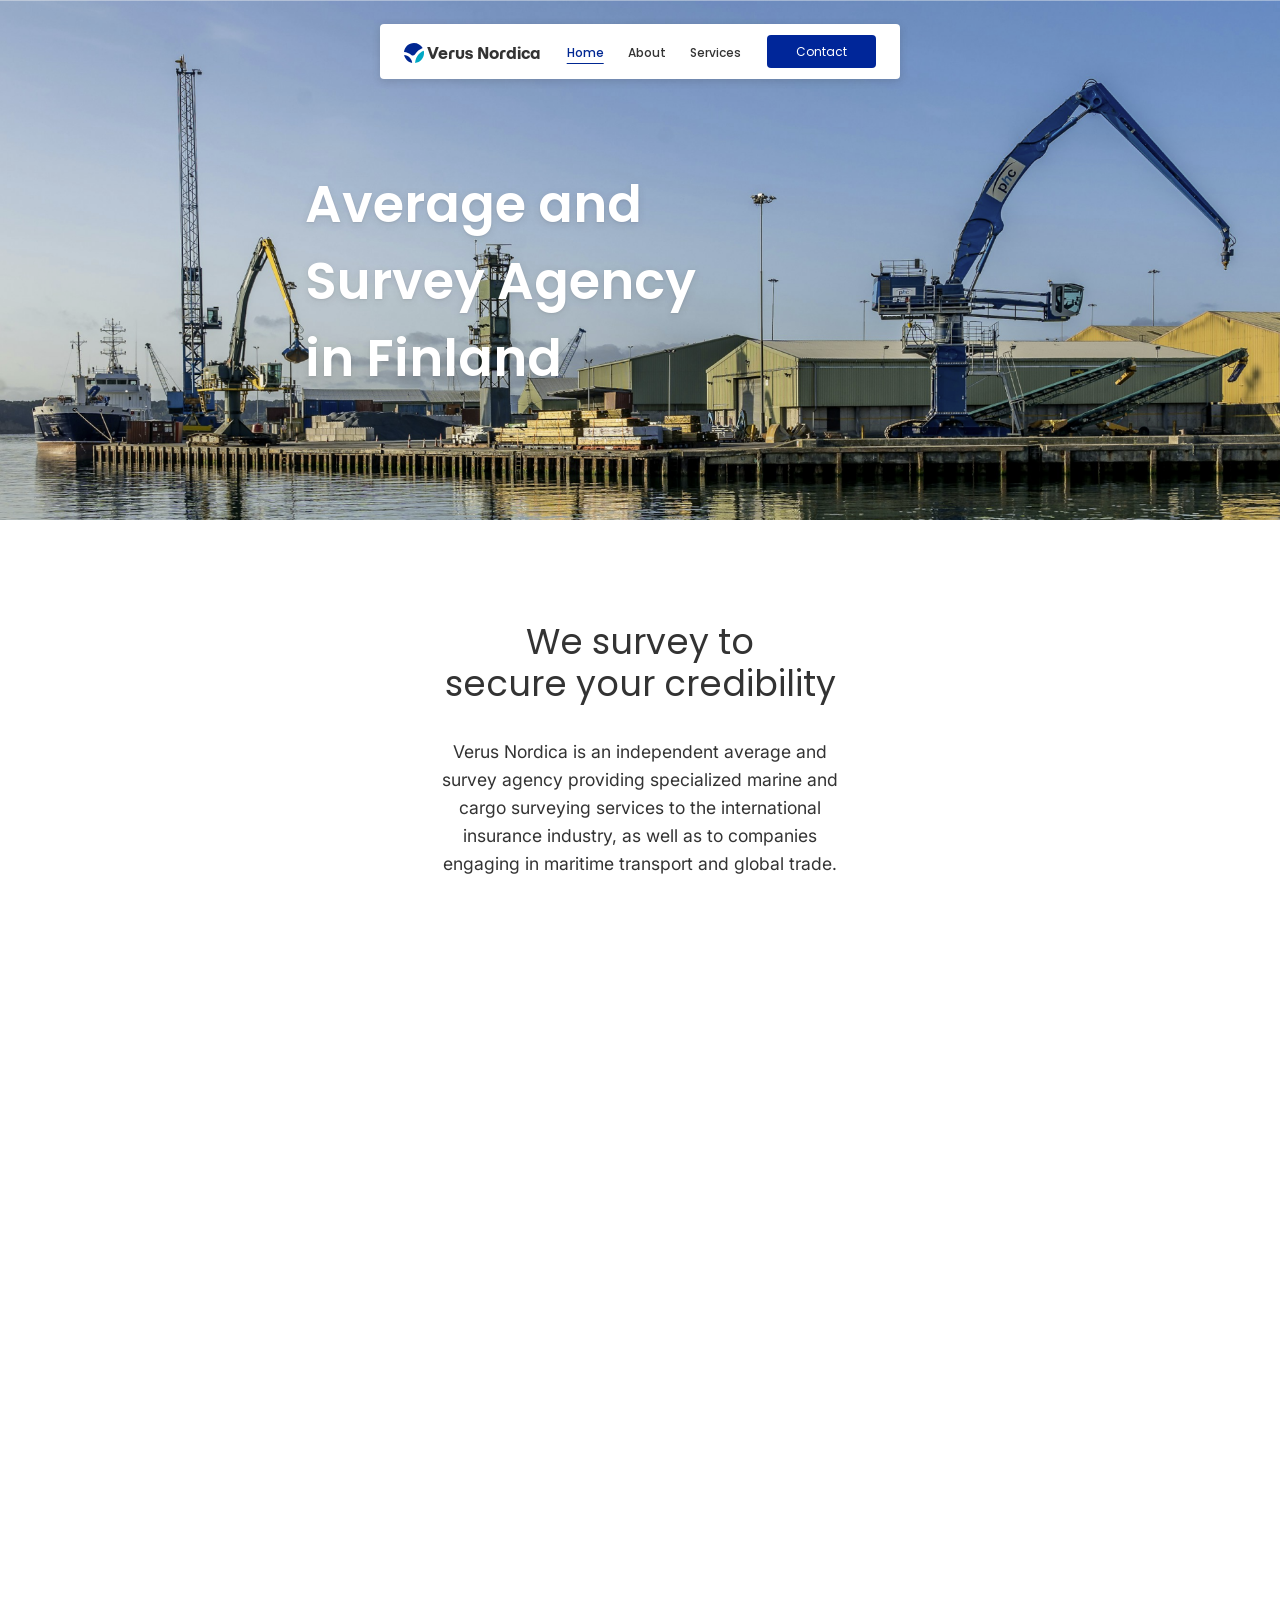
<file: index.html>
<!doctype html>
<html lang="en">
  <head>
    <meta charset="UTF-8" />
    <meta name="viewport" content="width=device-width, initial-scale=1.0" />
    <title>Verus Nordica</title>
    <link rel="icon" type="image/x-icon" href="assets/favicon.ico" />
    <link
      href="https://fonts.googleapis.com/css2?family=Inter:wght@400;500;600;700&family=Momo+Trust+Display:wght@400;500;600;700&family=Poppins:wght@200;300;400;500;600;700;800;900&display=swap"
      rel="stylesheet"
    />
    <link rel="stylesheet" href="styles.css" />
  </head>

  <body class="body-main">
    <!-- MOBILE TOP BAR -->
    <div class="mobile-top-bar">
      <a href="index.html" class="brand-link">
        <span class="mobile-brand">
          <img src="assets/logo.svg" alt="Logo Icon" class="logo-img" />
          <span class="brand-poppins">Verus Nordica</span>
        </span>
      </a>
      <button class="mobile-menu-toggle" aria-label="Open navigation">
        &#9776;
      </button>
    </div>
    <!-- MOBILE NAVIGATION OVERLAY -->
    <div class="mobile-nav-overlay" id="mobileNavOverlay">
      <div class="mobile-nav-content">
        <button class="mobile-nav-close" aria-label="Close navigation">
          <svg
            width="36"
            height="36"
            viewBox="0 0 36 36"
            fill="none"
            xmlns="http://www.w3.org/2000/svg"
          >
            <line
              x1="10"
              y1="10"
              x2="26"
              y2="26"
              stroke="white"
              stroke-width="2"
              stroke-linecap="round"
            />
            <line
              x1="26"
              y1="10"
              x2="10"
              y2="26"
              stroke="white"
              stroke-width="2"
              stroke-linecap="round"
            />
          </svg>
        </button>
        <ul class="mobile-nav-links">
          <li>
            <a href="index.html" class="mobile-nav-link" data-i18n="nav.home"
              >Home</a
            >
          </li>
          <li>
            <a href="about.html" class="mobile-nav-link" data-i18n="nav.about"
              >About</a
            >
          </li>
          <li>
            <a
              href="services.html"
              class="mobile-nav-link"
              data-i18n="nav.services"
              >Services</a
            >
          </li>
          <li>
            <a
              href="contact.html"
              class="mobile-nav-link"
              data-i18n="nav.contact"
              >Contact</a
            >
          </li>
        </ul>
      </div>
    </div>
    <!-- DESKTOP NAVIGATION -->
    <nav class="navbar">
      <a href="index.html" class="brand-link">
        <span class="navbar-brand">
          <img src="assets/logo.svg" alt="Logo Icon" class="logo-img" />
          <span class="brand-poppins">Verus Nordica</span>
        </span>
      </a>
      <ul class="navbar-links">
        <li>
          <a href="index.html" class="active-link" data-i18n="nav.home">Home</a>
        </li>
        <li><a href="about.html" data-i18n="nav.about">About</a></li>
        <li><a href="services.html" data-i18n="nav.services">Services</a></li>
      </ul>
      <a href="contact.html" class="navbar-contact" data-i18n="nav.contact"
        >Contact</a
      >
    </nav>

    <!-- HERO SECTION -->
    <section class="hero-image-wrapper" id="top">
      <img src="assets/picture.png" alt="Top Image" class="hero-image" />
      <div class="hero-text-overlay">
        <span class="hero-text" data-i18n="index.heroText">
          Average and<br />
          Survey Agency<br />
          in Finland
        </span>
      </div>
    </section>

    <!-- ABOUT SECTION -->
    <section class="main-body-text" id="about">
      <h1 class="index-about-title" data-i18n="index.aboutTitle">
        We survey to<br />
        secure your credibility
      </h1>
      <p class="about-centered-text" data-i18n="index.aboutIntro">
        Verus Nordica is an independent average and<br />
        survey agency providing specialized marine and<br />
        cargo surveying services to the international<br />
        insurance industry, as well as to companies<br />
        engaging in maritime transport and global trade.
      </p>
      <p data-i18n="index.aboutContent">
        We act as independent surveyors for the benefit <br />
        of our principals, delivering impartial and<br />
        professional assessments
      </p>
      <a href="about.html" class="see-more-btn" data-i18n="index.seeMore">
        See More
        <span class="see-more-arrow-wrapper">
          <svg
            class="see-more-arrow"
            xmlns="http://www.w3.org/2000/svg"
            width="18"
            height="18"
            viewBox="0 0 24 24"
            fill="none"
            stroke="#002699"
            stroke-width="1.7"
            stroke-linecap="round"
            stroke-linejoin="round"
          >
            <polyline points="8 5 16 12 8 19" />
          </svg>
        </span>
      </a>
    </section>

    <!-- SERVICES SECTION -->
    <section class="services-section" id="services">
      <h2 data-i18n="index.servicesTitle">Services</h2>
      <p class="services-subtitle" data-i18n="index.servicesSubtitle">
        Experienced professionals offer a wide range of average and survey
        agency services.
      </p>
      <div class="services-list">
        <!-- Service Card 1 -->
        <div class="service-card">
          <img src="assets/image1.png" alt="Survey" class="service-img" />
          <div class="service-info">
            <div class="service-title" data-i18n="services.service1Title">
              Inspection and Supervision
            </div>
            <div class="service-desc" data-i18n="services.service1Desc">
              Professional and independent inspection and supervision services
              for cargo and vessel operations. In addition, verify cargo
              condition and quantity prior to loading and offer real-time
              supervision during loading and unloading operations.
            </div>
          </div>
        </div>
        <!-- Service Card 2 -->
        <div class="service-card">
          <div class="service-info">
            <div class="service-title" data-i18n="services.service2Title">
              Survey
            </div>
            <div class="service-desc" data-i18n="index.service2FullDesc">
              Perform comprehensive marine surveys, including: Marine Cargo
              Surveys, P&I (Protection & Indemnity) Surveys, H&M (Hull &
              Machinery) Surveys, Loss Prevention Surveys, Condition Appraisals,
              Casualty Surveys.
            </div>
          </div>
          <img src="assets/image2.png" alt="Inspection" class="service-img" />
        </div>
        <!-- Service Card 3 -->
        <div class="service-card">
          <img
            src="assets/image3.png"
            alt="Claims Management"
            class="service-img"
          />
          <div class="service-info">
            <div class="service-title" data-i18n="services.service3Title">
              Claims Management
            </div>
            <div class="service-desc" data-i18n="index.service3FullDesc">
              Provide full claims management services, including: Claims
              Settlement, Claims Consulting, Recovery and Subrogation.
            </div>
          </div>
        </div>
        <!-- Service Card 4 -->
        <div class="service-card">
          <div class="service-info">
            <div class="service-title" data-i18n="services.service4Title">
              Damaged Goods Brokerage
            </div>
            <div class="service-desc" data-i18n="services.service4Desc">
              We specialise in finding suitable buyers for damaged production
              materials, including transport-damaged lots and industrial goods.
              The materials are sold on the owner’s behalf as-is, helping to
              maximise recovery value instead of total loss or direct recycling.
            </div>
          </div>
          <img
            src="assets/image4.png"
            alt="Damaged Goods Brokerage"
            class="service-img"
          />
        </div>
      </div>
      <!-- See More Button -->
      <div class="services-more-btn-wrapper">
        <a
          href="services.html"
          class="services-more-btn"
          data-i18n="index.seeMore"
        >
          See More
          <span class="see-more-arrow-wrapper">
            <svg
              class="see-more-arrow"
              xmlns="http://www.w3.org/2000/svg"
              width="18"
              height="18"
              viewBox="0 0 24 24"
              fill="none"
              stroke="#002699"
              stroke-width="1.7"
              stroke-linecap="round"
              stroke-linejoin="round"
            >
              <polyline points="8 5 16 12 8 19" />
            </svg>
          </span>
        </a>
      </div>
    </section>

    <!-- Footer -->
    <div id="footer-container"></div>
    <script src="js/footer.js"></script>

    <!-- Mobile Menu Script -->
    <script src="js/script.js"></script>
  </body>
</html>
</file>
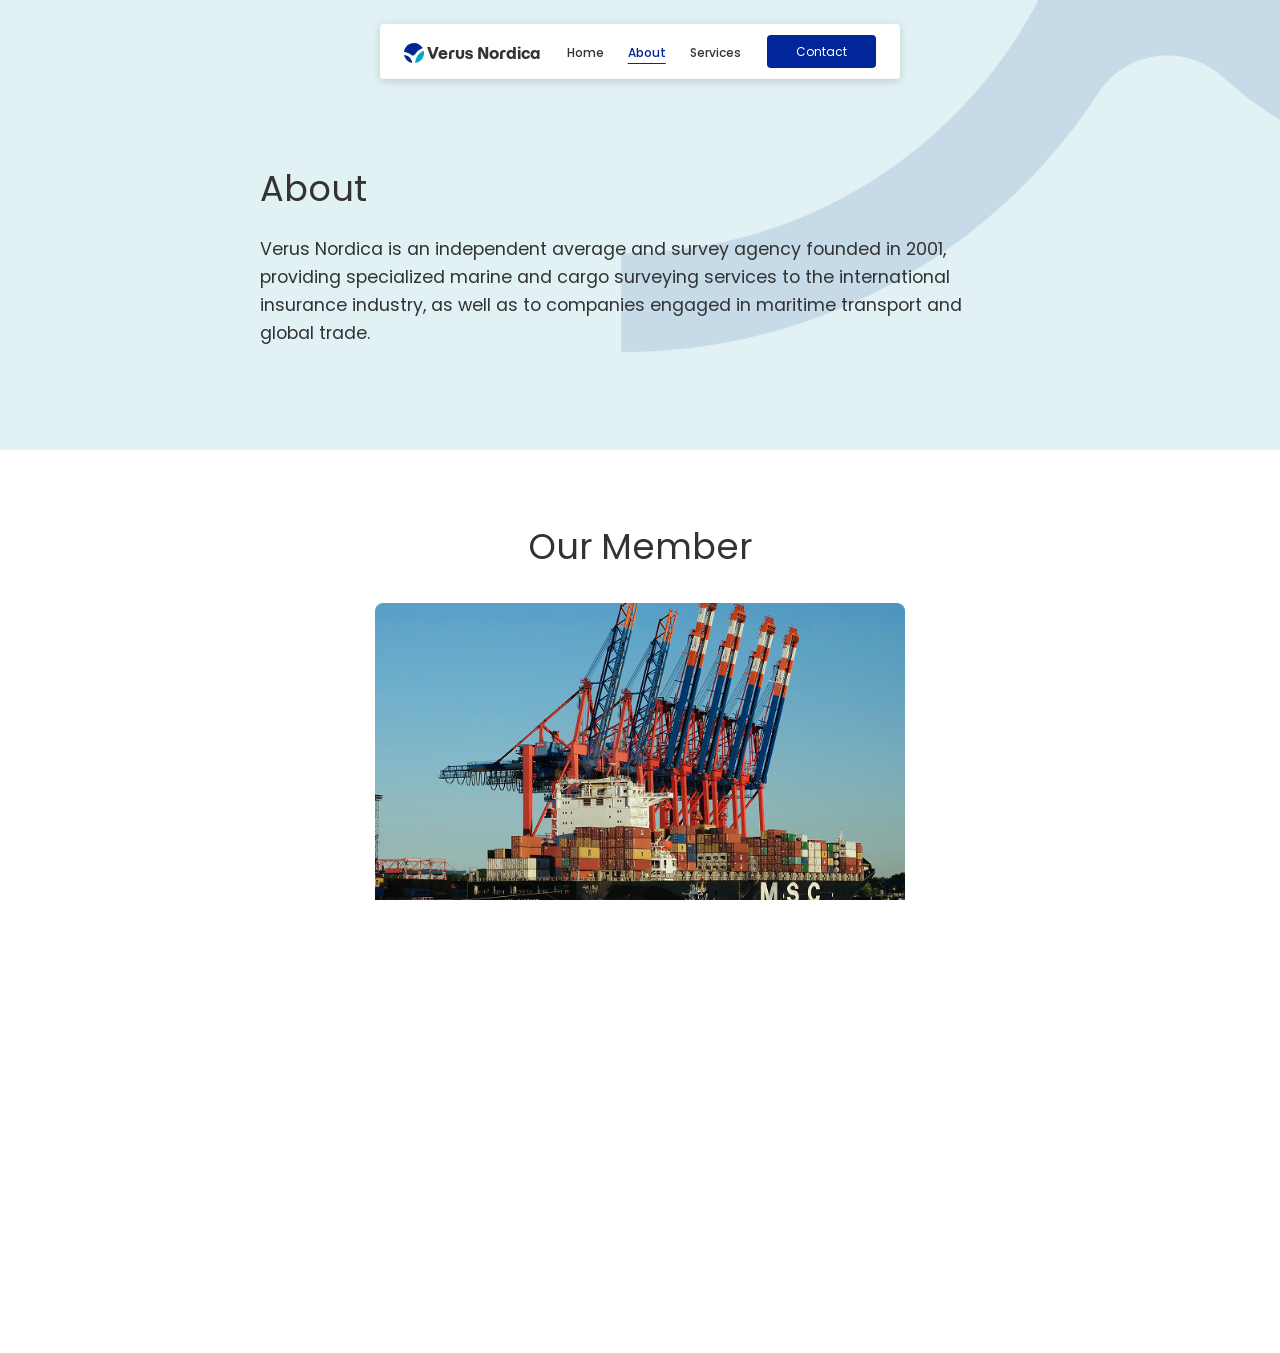
<file: about.html>
<!doctype html>
<html lang="en">

<head>
  <meta charset="UTF-8" />
  <meta name="viewport" content="width=device-width, initial-scale=1.0" />
  <title>About - Verus Nordica</title>
  <link rel="icon" type="image/x-icon" href="assets/favicon.ico" />
  <link
    href="https://fonts.googleapis.com/css2?family=Inter:wght@400;500;600;700&family=Momo+Trust+Display:wght@400;500;600;700&family=Poppins:wght@200;300;400;500;600;700;800;900&display=swap"
    rel="stylesheet" />
  <link rel="stylesheet" href="styles.css" />
</head>

<body class="body-main">
  <!-- MOBILE TOP BAR -->
  <div class="mobile-top-bar">
    <a href="index.html" class="brand-link">
      <span class="mobile-brand">
        <img src="assets/logo.svg" alt="Logo Icon" class="logo-img" />
        <span class="brand-poppins">Verus Nordica</span>
      </span>
    </a>
    <button class="mobile-menu-toggle" aria-label="Open navigation" onclick="openMobileMenu()">
      &#9776;
    </button>
  </div>
  <!-- MOBILE NAVIGATION OVERLAY -->
  <div class="mobile-nav-overlay" id="mobileNavOverlay">
    <div class="mobile-nav-content">
      <button class="mobile-nav-close" aria-label="Close navigation" onclick="closeMobileMenu()">
        <svg width="36" height="36" viewBox="0 0 36 36" fill="none" xmlns="http://www.w3.org/2000/svg">
          <line x1="10" y1="10" x2="26" y2="26" stroke="white" stroke-width="2" stroke-linecap="round" />
          <line x1="26" y1="10" x2="10" y2="26" stroke="white" stroke-width="2" stroke-linecap="round" />
        </svg>
      </button>
      <ul class="mobile-nav-links">
        <li>
          <a href="index.html" onclick="closeMobileMenu()" data-i18n="nav.home">Home</a>
        </li>
        <li><a href="about.html" onclick="closeMobileMenu()" data-i18n="nav.about">About</a></li>
        <li>
          <a href="services.html" onclick="closeMobileMenu()" data-i18n="nav.services">Services</a>
        </li>
        <li>
          <a href="contact.html" onclick="closeMobileMenu()" data-i18n="nav.contact">Contact</a>
        </li>
      </ul>
    </div>
  </div>
  <!-- DESKTOP NAVIGATION -->
  <nav class="navbar">
    <a href="index.html" class="brand-link">
      <span class="navbar-brand">
        <img src="assets/logo.svg" alt="Logo Icon" class="logo-img" />
        <span class="brand-poppins">Verus Nordica</span>
      </span>
    </a>
    <ul class="navbar-links">
      <li><a href="index.html" data-i18n="nav.home">Home</a></li>
      <li><a href="about.html" class="active-link" data-i18n="nav.about">About</a></li>
      <li><a href="services.html" data-i18n="nav.services">Services</a></li>
    </ul>
    <a href="contact.html" class="navbar-contact" data-i18n="nav.contact">Contact</a>
  </nav>

  <!-- ABOUT BODY CONTENT GOES HERE -->
  <section class="topaboutpage">
    <div class="tsp-1">
      <h1 class="tsp-2" data-i18n="about.title">About</h1>
      <p class="tsp-3" data-i18n="about.intro">
        Verus Nordica is an independent average and survey agency founded in 2001, providing specialized marine and
        cargo surveying services to the international insurance industry, as well as to companies engaged in maritime
        transport and global trade.
      </p>
    </div>
  </section>
  <section>
    <h2 class="tpa-2" data-i18n="about.memberTitle">Our Member</h2>
    <img src="assets/Placeholder.jpg" alt="Member 1" class="section-img" />
    <div class="info-1">
      <div class="info-grid">
        <div class="label member-name" data-i18n="about.memberName">Toni Riihimäki</div>
        <div class="value about-contact-value tel-row">
          <span class="about-contact-label" data-i18n="about.tel">Tel:</span> <span data-i18n="about.phone">+358 45
            78382338</span>
        </div>
        <div class="label member-role" data-i18n="about.surveyor">Surveyor</div>
        <div class="value about-contact-value email-row">
          <span class="about-contact-label" data-i18n="about.email">Email:</span> <a
            href="mailto:toni.riihimaki@verusnordica.fi" class="about-contact-link"
            data-i18n="about.emailAddress">toni.riihimaki@verusnordica.fi</a>
        </div>
      </div>
    </div>
  </section>

  <!-- FOOTER -->
  <div id="footer-container"></div>
  <script src="js/footer.js"></script>

  <!-- Mobile Menu Script -->
  <script src="js/script.js"></script>
</body>

</html>
</file>
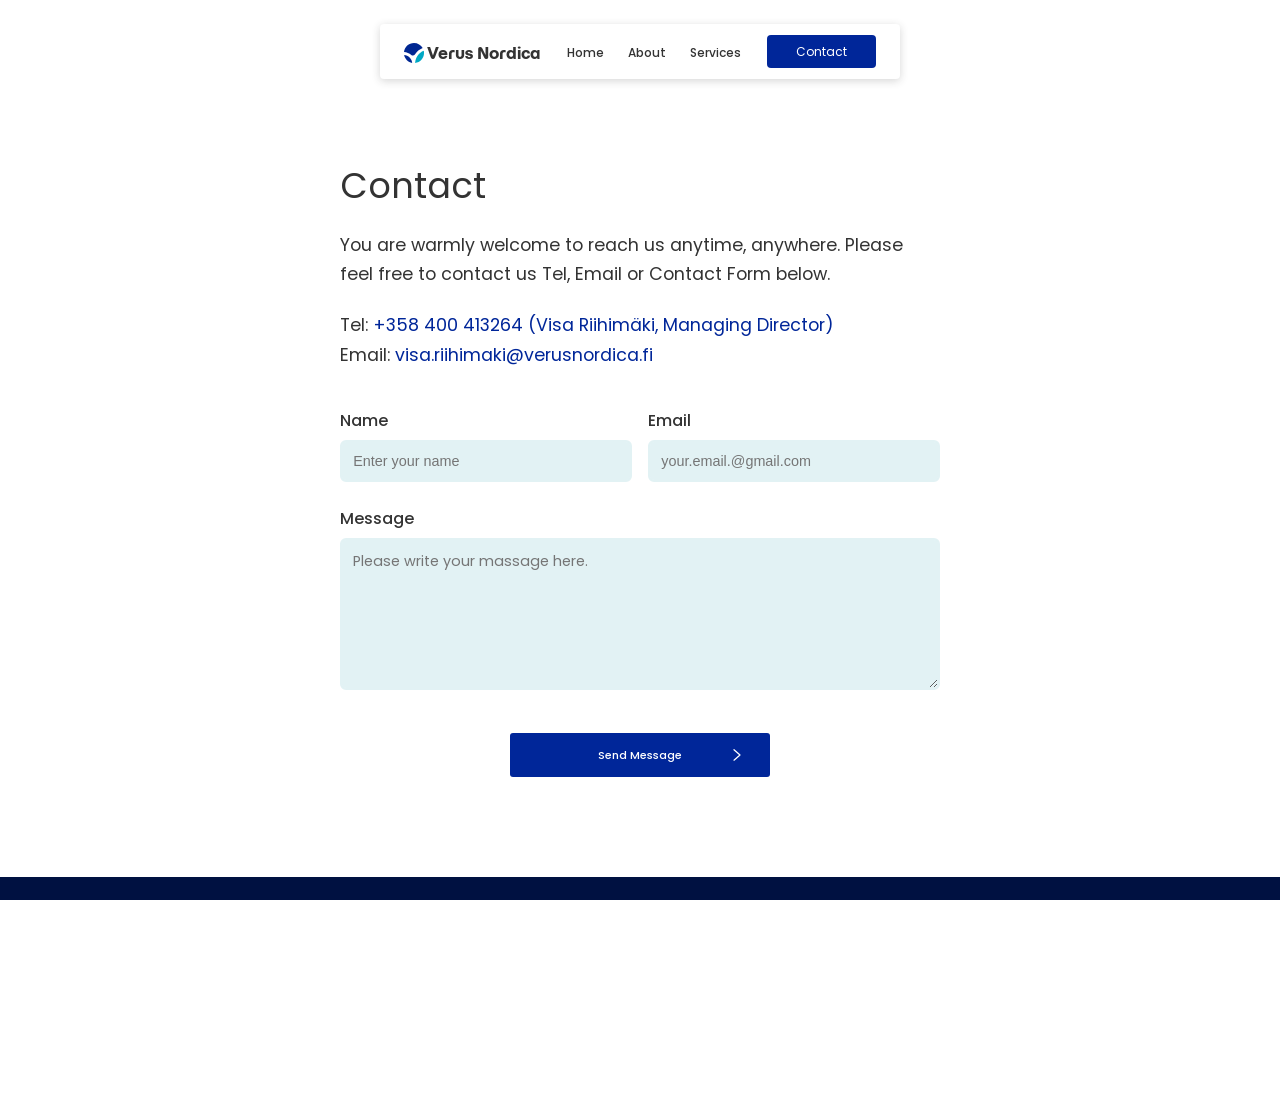
<file: contact.html>
<!doctype html>
<html lang="en">

<head>
  <meta charset="UTF-8" />
  <meta name="viewport" content="width=device-width, initial-scale=1.0" />
  <title>Contact - Verus Nordica</title>
  <link rel="icon" type="image/x-icon" href="assets/favicon.ico" />
  <link
    href="https://fonts.googleapis.com/css2?family=Inter:wght@400;500;600;700&family=Momo+Trust+Display:wght@400;500;600;700&family=Poppins:wght@200;300;400;500;600;700;800;900&display=swap"
    rel="stylesheet" />
  <link rel="stylesheet" href="styles.css" />
</head>

<body class="body-main">
  <!-- MOBILE TOP BAR -->
  <div class="mobile-top-bar">
    <a href="index.html" class="brand-link">
      <span class="mobile-brand">
        <img src="assets/logo.svg" alt="Logo Icon" class="logo-img" />
        <span class="brand-poppins">Verus Nordica</span>
      </span>
    </a>
    <button class="mobile-menu-toggle" aria-label="Open navigation" onclick="openMobileMenu()">
      &#9776;
    </button>
  </div>
  <!-- MOBILE NAVIGATION OVERLAY -->
  <div class="mobile-nav-overlay" id="mobileNavOverlay">
    <div class="mobile-nav-content">
      <button class="mobile-nav-close" aria-label="Close navigation" onclick="closeMobileMenu()">
        <svg width="36" height="36" viewBox="0 0 36 36" fill="none" xmlns="http://www.w3.org/2000/svg">
          <line x1="10" y1="10" x2="26" y2="26" stroke="white" stroke-width="2" stroke-linecap="round" />
          <line x1="26" y1="10" x2="10" y2="26" stroke="white" stroke-width="2" stroke-linecap="round" />
        </svg>
      </button>
      <ul class="mobile-nav-links">
        <li><a href="index.html" onclick="closeMobileMenu()" data-i18n="nav.home">Home</a></li>
        <li>
          <a href="about.html" onclick="closeMobileMenu()" data-i18n="nav.about">About</a>
        </li>
        <li>
          <a href="services.html" onclick="closeMobileMenu()" data-i18n="nav.services">Services</a>
        </li>
        <li>
          <a href="contact.html" onclick="closeMobileMenu()" data-i18n="nav.contact">Contact</a>
        </li>
      </ul>
    </div>
  </div>
  <!-- DESKTOP NAVIGATION -->
  <nav class="navbar">
    <a href="index.html" class="brand-link">
      <span class="navbar-brand"><img src="assets/logo.svg" alt="Logo Icon" class="logo-img" />
        <span class="brand-poppins">Verus Nordica</span></span>
    </a>
    <ul class="navbar-links">
      <li><a href="index.html" data-i18n="nav.home">Home</a></li>
      <li><a href="about.html" data-i18n="nav.about">About</a></li>
      <li><a href="services.html" data-i18n="nav.services">Services</a></li>
    </ul>
    <a href="contact.html" class="navbar-contact" data-i18n="nav.contact">Contact</a>
  </nav>

  <!-- CONTACT BODY CONTENT -->
  <main class="contact-main">
    <section class="contact-section">
      <h1 class="contact-section-title" data-i18n="contact.title">
        Contact
      </h1>
      <p class="contact-intro contact-intro-merged">
        <span class="contact-intro-1" data-i18n="contact.intro1">You are warmly welcome to reach us anytime,
          anywhere.</span>
        <span class="contact-intro-2" data-i18n="contact.intro2">
          Please feel free to contact us Tel, Email or Contact Form
          below.</span>
      </p>
      <div class="contact-info">
        <div class="contact-info-line">
          <span data-i18n="contact.phone">Tel</span>: <span class="contact-phone-value"><span
              data-i18n="contact.phoneNumber">+358 400 413264</span> (<span data-i18n="contact.director">Visa Riihimäki,
              Managing Director</span>)</span>
        </div>
        <div class="contact-info-line">
          <span data-i18n="contact.email">Email</span>:
          <a href="mailto:visa.riihimaki@verusnordica.fi" class="contact-email-link">visa.riihimaki@verusnordica.fi</a>
        </div>
      </div>
      <form class="contact-form" action="https://formspree.io/f/mojbygbo" method="POST" novalidate>
        <div class="contact-form-row">
          <div class="field-wrapper contact-field-wrapper">
            <label for="name" class="contact-field-label" data-i18n="contact.nameLabel">Name</label>
            <input type="text" id="name" name="name" class="contact-input"
              data-i18n-placeholder="contact.namePlaceholder" placeholder="Enter your name" required />
            <span class="field-checkmark">✔</span>
          </div>
          <div class="field-wrapper contact-field-wrapper">
            <label for="email" class="contact-field-label" data-i18n="contact.emailLabel">Email</label>
            <input type="email" id="email" name="email" class="contact-input"
              data-i18n-placeholder="contact.emailPlaceholder" placeholder="your.email.@gmail.com" required />
            <span class="field-checkmark">✔</span>
          </div>
        </div>
        <div class="field-wrapper contact-field-wrapper">
          <label for="message" class="contact-field-label" data-i18n="contact.messageLabel">Message</label>
          <textarea id="message" name="message" rows="6" data-i18n-placeholder="contact.messagePlaceholder"
            class="contact-textarea" placeholder="Please write your massage here." required></textarea>
          <span class="field-checkmark">✔</span>
        </div>
        <button type="submit" class="send-message-btn contact-submit" data-i18n="contact.sendBtn">
          Send Message
          <span class="see-more-arrow-wrapper">
            <svg class="see-more-arrow" xmlns="http://www.w3.org/2000/svg" width="18" height="18" viewBox="0 0 24 24"
              fill="none" stroke="#002699" stroke-width="1.7" stroke-linecap="round" stroke-linejoin="round">
              <polyline points="8 5 16 12 8 19" />
            </svg>
          </span>
        </button>
        <p id="form-success" class="contact-success" data-i18n="contact.successMsg">
          Thank you! Your message has been sent.
        </p>
        <script>
          document.addEventListener("DOMContentLoaded", function () {
            var form = document.querySelector(".contact-form");
            var fields = form.querySelectorAll("input[required], textarea[required]");

            function isFieldFilledCorrectly(field) {
              return !!field.value.trim() && field.checkValidity();
            }

            function setFieldState(field, state) {
              var icon = field.parentElement.querySelector(".field-checkmark");

              if (state === "valid") {
                field.classList.remove("invalid-field");
                field.classList.add("valid-field");
                if (icon) {
                  icon.textContent = "✔";
                }
                return;
              }

              if (state === "invalid") {
                field.classList.remove("valid-field");
                field.classList.add("invalid-field");
                if (icon) {
                  icon.textContent = "✖";
                }
                return;
              }

              field.classList.remove("invalid-field", "valid-field");
              if (icon) {
                icon.textContent = "✔";
              }
            }

            function validateFields() {
              var valid = true;
              fields.forEach(function (field) {
                if (!isFieldFilledCorrectly(field)) {
                  setFieldState(field, "invalid");
                  valid = false;
                } else {
                  setFieldState(field, "valid");
                }
              });
              return valid;
            }

            var successMsg = document.getElementById("form-success");
            if (successMsg) {
              successMsg.style.display = "none";
            }

            fields.forEach(function (field) {
              field.addEventListener("input", function () {
                if (!field.value.trim()) {
                  setFieldState(field, "neutral");
                } else if (isFieldFilledCorrectly(field)) {
                  setFieldState(field, "valid");
                } else {
                  setFieldState(field, "invalid");
                }
                if (successMsg) {
                  successMsg.style.display = "none";
                }
              });
            });

            if (form) {
              form.addEventListener("submit", function (e) {
                if (!validateFields()) {
                  e.preventDefault();
                  if (successMsg) {
                    successMsg.style.display = "none";
                  }
                  var firstInvalid = form.querySelector(".invalid-field");
                  if (firstInvalid) {
                    firstInvalid.focus();
                  }
                  return;
                }

                if (successMsg) {
                  successMsg.style.display = "none";
                }

                setTimeout(function () {
                  form.reset();
                  fields.forEach(function (field) {
                    setFieldState(field, "neutral");
                  });
                  if (successMsg) {
                    successMsg.style.display = "block";
                  }
                }, 100);
              });
            }
          });
        </script>
      </form>
    </section>
  </main>

  <!-- FOOTER -->
  <div id="footer-container"></div>
  <script src="js/footer.js"></script>

  <!-- Mobile Menu Script -->
  <script src="js/script.js"></script>
</body>

</html>
</file>
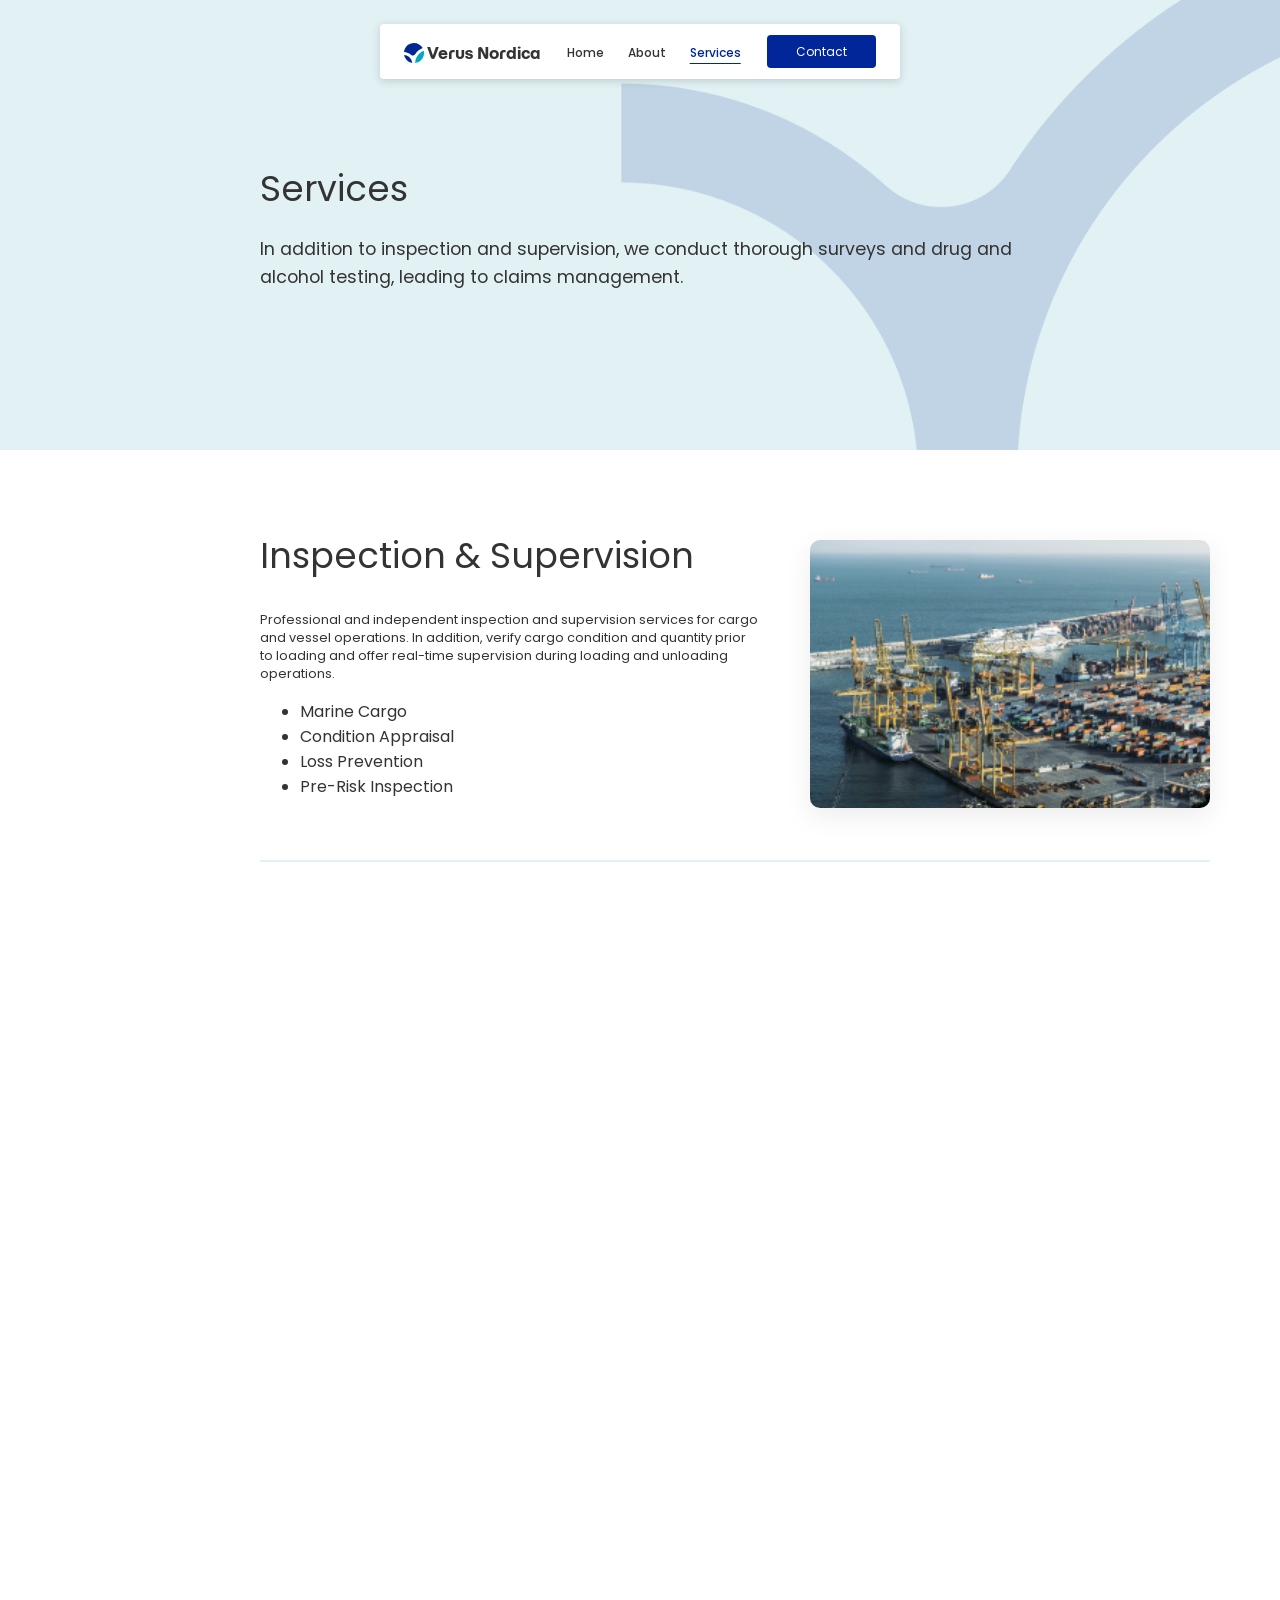
<file: services.html>
<!doctype html>
<html lang="en">

<head>
  <meta charset="UTF-8" />
  <meta name="viewport" content="width=device-width, initial-scale=1.0" />
  <title>Services - Verus Nordica</title>
  <link rel="icon" type="image/x-icon" href="assets/favicon.ico" />
  <link
    href="https://fonts.googleapis.com/css2?family=Inter:wght@400;500;600;700&family=Momo+Trust+Display:wght@400;500;600;700&family=Poppins:wght@200;300;400;500;600;700;800;900&display=swap"
    rel="stylesheet" />
  <link rel="stylesheet" href="styles.css" />
</head>

<body class="body-main">
  <!-- MOBILE TOP BAR -->
  <div class="mobile-top-bar">
    <a href="index.html" class="brand-link">
      <span class="mobile-brand">
        <img src="assets/logo.svg" alt="Logo Icon" class="logo-img" />
        <span class="brand-poppins">Verus Nordica</span>
      </span>
    </a>
    <button class="mobile-menu-toggle" aria-label="Open navigation" onclick="openMobileMenu()">
      &#9776;
    </button>
  </div>
  <!-- MOBILE NAVIGATION OVERLAY -->
  <div class="mobile-nav-overlay" id="mobileNavOverlay">
    <div class="mobile-nav-content">
      <button class="mobile-nav-close" aria-label="Close navigation" onclick="closeMobileMenu()">
        <svg width="36" height="36" viewBox="0 0 36 36" fill="none" xmlns="http://www.w3.org/2000/svg">
          <line x1="10" y1="10" x2="26" y2="26" stroke="white" stroke-width="2" stroke-linecap="round" />
          <line x1="26" y1="10" x2="10" y2="26" stroke="white" stroke-width="2" stroke-linecap="round" />
        </svg>
      </button>
      <ul class="mobile-nav-links">
        <li>
          <a href="index.html" onclick="closeMobileMenu()" data-i18n="nav.home">Home</a>
        </li>
        <li><a href="about.html" onclick="closeMobileMenu()" data-i18n="nav.about">About</a></li>
        <li>
          <a href="services.html" onclick="closeMobileMenu()" data-i18n="nav.services">Services</a>
        </li>
        <li>
          <a href="contact.html" onclick="closeMobileMenu()" data-i18n="nav.contact">Contact</a>
        </li>
      </ul>
    </div>
  </div>
  <!-- DESKTOP NAVIGATION -->
  <nav class="navbar">
    <a href="index.html" class="brand-link">
      <span class="navbar-brand"><img src="assets/logo.svg" alt="Logo Icon" class="logo-img" />
        <span class="brand-poppins">Verus Nordica</span></span>
    </a>
    <ul class="navbar-links">
      <li><a href="index.html" data-i18n="nav.home">Home</a></li>
      <li><a href="about.html" data-i18n="nav.about">About</a></li>
      <li><a href="services.html" class="active-link" data-i18n="nav.services">Services</a></li>
    </ul>
    <a href="contact.html" class="navbar-contact" data-i18n="nav.contact">Contact</a>
  </nav>

  <!-- SERVICES BODY CONTENT GOES HERE -->
  <section class="topservicepage">
    <div class="tsp-1">
      <h1 class="tsp-2" data-i18n="services.title">Services</h1>
      <p class="tsp-3" data-i18n="services.intro">
        In addition to inspection and supervision, we conduct thorough surveys
        and drug and alcohol testing, leading to claims management.
      </p>
    </div>
  </section>
  <section>
    <div class="services-container">
      <!-- Service Item 1 -->
      <div>
        <div class="service-item">
          <div class="service-text">
            <h2 data-i18n="services.service1Title">Inspection & Supervision</h2>
            <p data-i18n="services.service1Desc">
              Professional and independent inspection and supervision services
              for cargo and vessel operations. In addition, verify cargo
              condition and quantity prior to loading and offer real-time
              supervision during loading and unloading operations.
            </p>
            <ul>
              <li data-i18n="services.service1Item1">Marine Cargo</li>
              <li data-i18n="services.service1Item2">Condition Appraisal</li>
              <li data-i18n="services.service1Item3">Loss Prevention</li>
              <li data-i18n="services.service1Item4">Pre-Risk Inspection</li>
            </ul>
          </div>
          <img class="service-img" src="assets/image1.png" alt="Inspection and Supervision" />
        </div>
        <hr />
      </div>
      <!-- Service Item 2 -->
      <div>
        <div class="service-item">
          <div class="service-text">
            <h2 data-i18n="services.service2Title">Survey</h2>
            <p data-i18n="services.service2Desc">Professional marine survey services covering cargo, vessels and related
              risks. We provide independent and detailed assessments to support insurance claims, loss prevention and
              operational decision-making.</p>
            <ul>
              <li data-i18n="services.service2Item1">Marine Cargo</li>
              <li data-i18n="services.service2Item2">P&I (Protection & Indemnity) Surveys</li>
              <li data-i18n="services.service2Item3">Loss Prevention Surveys</li>
              <li data-i18n="services.service2Item4">Condition Appraisals</li>
              <li data-i18n="services.service2Item5">Casualty Surveys</li>
            </ul>
          </div>
          <img class="service-img" src="assets/image2.png" alt="Survey" />
        </div>
        <hr />
      </div>
      <!-- Service Item 3 -->
      <div>
        <div class="service-item">
          <div class="service-text">
            <h2 data-i18n="services.service3Title">Claims Management</h2>
            <p data-i18n="services.service3Desc">
              Full claims handling services from initial assessment to final settlement. We assist with recovery and
              subrogation to maximise returns and resolve claims efficiently.</p>
            <ul>
              <li data-i18n="services.service3Item1">Claims Settlement</li>
              <li data-i18n="services.service3Item2">Claims Consulting</li>
              <li data-i18n="services.service3Item3">Recovery and Subrogation</li>
            </ul>
          </div>
          <img class="service-img" src="assets/image3.png" alt="Claims Management" />
        </div>
        <hr />
      </div>
      <!-- Service Item 4 -->
      <div class="service-item">
        <div class="service-text">
          <h2 data-i18n="services.service4Title">Damaged Goods Brokerage</h2>
          <p data-i18n="services.service4Desc">
            We find suitable buyers for damaged and surplus production materials, including transport-damaged lots and
            industrial goods. The materials are sold on the owner’s behalf as-is to maximise recovery value.
          </p>
          <ul>
            <li data-i18n="services.service4Item1">Transport-damaged lots</li>
            <li data-i18n="services.service4Item2">Surplus production materials</li>
            <li data-i18n="services.service4Item3">Industrial goods</li>
            <li data-i18n="services.service4Item4">As-is sales on owner’s behalf</li>
          </ul>
        </div>
        <img class="service-img" src="assets/image4.png" alt="Damaged Goods Brokerage" />
      </div>
    </div>
  </section>

  <!-- FOOTER -->
  <div id="footer-container"></div>
  <script src="js/footer.js"></script>

  <!-- Mobile Menu Script -->
  <script src="js/script.js"></script>
</body>

</html>
</file>
<file: styles.css>
/*
====================================================
 Verus-Nordica Main Stylesheet
====================================================

 TABLE OF CONTENTS
 1. General Resets & Utilities
 2. Layout & Structure
 3. Navigation Bar
 4. Hero Section
 5. About Section
 6. Services Section
 7. Feedback Section
 8. Contact Section
 9. Footer
10. Mobile & Responsive Styles
====================================================
*/

.contact-intro-merged {
  max-width: 600px;
  margin-left: auto;
  margin-right: auto;
  text-align: left;
}

.contact-form input.invalid-field,
.contact-form textarea.invalid-field {
  border-color: #d93025 !important;
  background: #fff3f3 !important;
}

.contact-form .field-wrapper {
  position: relative;
}

.contact-form .field-checkmark {
  position: absolute;
  right: 1rem;
  top: 2.4rem;
  font-size: 1rem;
  color: #0f9d58;
  opacity: 0;
  transition: opacity 0.2s ease;
  pointer-events: none;
}

.contact-form input.valid-field,
.contact-form textarea.valid-field {
  border-color: #0f9d58 !important;
}

.contact-form input.valid-field+.field-checkmark,
.contact-form textarea.valid-field+.field-checkmark {
  opacity: 1;
}

.contact-form input.invalid-field+.field-checkmark,
.contact-form textarea.invalid-field+.field-checkmark {
  opacity: 1;
  color: #d93025;
}

html,
body {
  max-width: 100vw;
  overflow-x: hidden !important;
  box-sizing: border-box;
}

*,
*::before,
*::after {
  box-sizing: inherit;
}

/* ================= 2. Layout & Structure ================= */

@media (max-width: 770px) {
  .contact-info {
    text-align: left !important;
    margin-left: 3.5vw !important;
  }
}

/* ================= 3. Navigation Bar ================= */
.navbar {
  height: 55px;
  align-items: center;
  position: fixed;
  top: 0;
  left: 50%;
  transform: translateX(-50%);
  width: 100%;
  max-width: 580px;
  display: flex;
  justify-content: space-between;
  background: rgba(255, 255, 255);
  padding: 0 1.5rem;
  z-index: 1000;
  border-radius: 4px;
  box-shadow: 0 2px 8px rgba(51, 51, 51, 0.2);
  margin-top: 1.5rem;
}

.navbar-brand {
  font-weight: 700;
  font-size: 1rem;
  margin-top: 0.3rem;
}

.navbar-links {
  display: flex;
  gap: 2rem;
  list-style: none;
  margin: 0;
  padding: 0;
}

.navbar-links li a {
  color: #333333;
  text-decoration: none;
  font-family: "Poppins", "Inter", Arial, Helvetica, sans-serif;
  font-weight: 450;
  font-size: 0.75rem;
  transition:
    background 0.2s,
    color 0.2s;
}

.navbar-links li a:hover {
  color: #009fbb;
  text-decoration: underline;
  text-decoration-thickness: 3px;
  text-underline-offset: 6px;
}

.navbar-links li a.active-link,
.navbar-links li a[aria-current="page"] {
  color: #002792;
  text-decoration: underline;
  text-decoration-thickness: 3px;
  text-underline-offset: 6px;
}

.navbar-lang {
  color: #888;
  font-size: 1.1rem;
  margin-left: 2rem;
  margin-right: 1rem;
  font-weight: 400;
}

.navbar-contact {
  background: #002699;
  color: #fff !important;
  font-weight: 400;
  border: none;
  border-radius: 4px;
  padding: 0.45rem 1.8rem;
  font-size: 1rem;
  text-decoration: none;
  transition: background 0.2s;
  display: inline-block;
}

.navbar-contact:hover {
  background: #009fbb;
}

.navbar-links li.language-toggle,
.mobile-nav-links li.language-toggle {
  display: flex;
  align-items: center;
  gap: 0.25rem;
}

.navbar-links li.language-toggle a,
.mobile-nav-links li.language-toggle a {
  color: #888;
  font-weight: 500;
}

.navbar-links li.language-toggle a.active,
.mobile-nav-links li.language-toggle a.active {
  color: #333333;
}

.mobile-nav-links li.language-toggle a.active {
  color: #ffffff;
}

.navbar-links li.language-toggle a.inactive,
.mobile-nav-links li.language-toggle a.inactive {
  color: #888;
}

.navbar-links li.language-toggle .lang-divider,
.mobile-nav-links li.language-toggle .lang-divider {
  color: #888;
}

.navbar ul {
  list-style: none;
  margin: 0;
  padding: 0;
  display: flex;
  gap: 2rem;
}

.navbar a {
  font-size: 0.75rem;
  font-weight: 400;
  transition: color 0.2s;
}

/* ...existing code... */

@media (max-width: 430px) {
  .contact-intro-merged {
    display: flex;
    flex-direction: column;
    gap: 0.7rem;
    margin-bottom: 1.5rem !important;
  }

  .contact-intro-1,
  .contact-intro-2 {
    display: block;
  }

  .contact-info {
    text-align: left !important;
    margin-left: 3.5vw !important;
  }
}

/* ================= 4. Hero Section ================= */
.hero-image-wrapper {
  position: relative;
  width: 100%;
  max-width: 100%;
  min-width: 0;
  display: block;
  margin: 0 0 2.5rem 0;
  padding: 0;
  overflow: hidden;
  box-sizing: border-box;
  min-height: 420px;
  background: #eaf1f6;
}

.hero-image {
  width: 100%;
  height: clamp(220px, 55vw, 775px);
  object-fit: cover;
  display: block;
  box-sizing: border-box;
}

.hero-text-overlay {
  position: absolute;
  top: 30%;
  left: 30vw;
  transform: translateX(-15%);
  width: 60vw;
  text-align: left;
  max-width: 700px;
  z-index: 5;
  pointer-events: none;
}

.hero-text-overlay span {
  display: inline-block;
  color: #fff;
  font-size: clamp(2rem, 4vw, 3.5rem);
  font-weight: 600;
  padding: 0.2em 0.5em;
  text-align: left;
  word-break: break-word;
  box-sizing: border-box;
  text-shadow:
    0 2px 8px rgba(51, 51, 51, 0.1),
    0 1px 2px rgba(51, 51, 51, 0.1);
}

/* ...existing code... */

/* Ensure main content grows to fill space so footer stays at bottom */
.contact-main {
  flex: 1 0 auto;
}

.contact-section {
  max-width: 600px;
  margin: 0 auto;
  padding: 130px 0 100px 0;
}

.contact-section-title {
  font-size: 2.2rem;
  font-weight: 400;
  margin-bottom: 1.2rem;
}

.contact-intro {
  font-size: 1.1rem;
  margin-bottom: 1.5rem;
  font-weight: 400;
  line-height: 1.6;
}

.contact-info {
  margin-bottom: 1.5rem;
  font-weight: 400;
}

.contact-info-line {
  font-size: 1.1rem;
  margin-bottom: 0.3rem;
  font-weight: 400;
}

.contact-phone-value {
  color: #002699;
  font-weight: 400;
}

.contact-email-link {
  color: #002699;
  text-decoration: none;
}

.contact-form {
  display: flex;
  flex-direction: column;
  gap: 1.5rem;
  border-radius: 12px;
}

.contact-form-row {
  display: flex;
  gap: 1rem;
  margin-top: 1rem;
}

.contact-field-wrapper {
  flex: 1;
  display: flex;
  flex-direction: column;
  position: relative;
}

.contact-field-label {
  font-weight: 500;
  margin-bottom: 0.4rem;
}

.contact-input,
.contact-textarea {
  padding: 0.7rem;
  border-radius: 6px;
  border: 2px solid #e2f2f4;
  background: #e2f2f4;
  font-size: 0.9rem;
  transition: border-color 0.2s ease;
}

.contact-input:hover:not(.valid-field):not(.invalid-field),
.contact-textarea:hover:not(.valid-field):not(.invalid-field) {
  border-color: #009fbb;
}

.contact-textarea {
  font-family: "Poppins", "Inter", Arial, Helvetica, sans-serif;
}

.contact-submit {
  margin-top: 0.5rem;
}

.contact-success {
  display: none;
  color: green;
  margin: 1rem auto 0;
  text-align: center;
  max-width: 500px;
  width: fit-content;
}

.index-about-title {
  text-align: center;
}

/* ================= 5. About Section ================= */
.about-centered-text {
  text-align: center;
  max-width: 900px;
  margin: 0 auto 1.5rem auto;
  font-size: 1.35rem;
  line-height: 1.3;
  font-family: "Inter", "Poppins", Arial, Helvetica, sans-serif;
}

/* ...existing code... */

/* Make send-message arrow white on hover */
.send-message-btn:hover .see-more-arrow {
  stroke: #fff !important;
}

/* ================= 6. Services Section ================= */
.services-section {
  background: #e2f2f4;
  position: relative;
  padding: 5rem 0;
  margin: 0;
  width: 100%;
  z-index: 1;
}

.services-section h2,
.services-subtitle {
  max-width: 900px;
  margin-left: auto;
  margin-right: auto;
  text-align: left;
  margin-top: 0;
  box-sizing: border-box;
  padding-left: 0.8rem;
}

.services-section h2 {
  font-size: 2.2rem;
  font-weight: 400;
  margin-bottom: 1.2rem;
  color: #333;
}

.services-subtitle {
  font-size: 1.1rem;
  color: #444;
  margin-bottom: 2rem;
}

.services-list {
  display: flex;
  flex-direction: column;
  gap: 1.5rem;
  max-width: 900px;
  margin: 0 auto 2.5rem auto;
  width: 100%;
  box-sizing: border-box;
}

.service-card {
  background: #fff;
  border-radius: 5px;
  box-shadow: 0 2px 16px 0 rgba(0, 0, 0, 0.07);
  display: flex;
  align-items: center;
  gap: 0.6rem;
  padding: 0.8rem 0.8rem;
  transition: box-shadow 0.2s;
  box-sizing: border-box;
  flex-wrap: nowrap;
}

.service-card:hover {
  box-shadow: 0 4px 24px 0 rgba(0, 0, 0, 0.13);
}

.service-img {
  width: 360px;
  max-width: 40%;
  min-width: 240px;
  height: auto;
  object-fit: cover;
  border-radius: 12px;
  box-shadow: 0 8px 28px rgba(0, 0, 0, 0.08);
  flex-shrink: 0;
  box-sizing: border-box;
}

@media (max-width: 900px) {
  .service-item {
    grid-template-columns: 1fr;
    gap: 1.5rem;
  }

  .service-img {
    width: 100%;
    max-width: 100%;
    min-width: 0;
    height: clamp(180px, 32vw, 360px);
  }
}

.service-info {
  flex: 1 1 0;
  text-align: left;
  margin-left: 1rem;
  max-width: 700px;
}

.service-title {
  font-size: 1.5rem;
  font-weight: 400;
  margin-bottom: 1rem;
  color: #222;
}

.service-dash {
  color: #002699;
  margin: 0 0.3em;
}

.service-desc {
  font-size: 0.8rem;
  color: #444;
  line-height: 1.5;
}

/* the service page css */
.topservicepage {
  background-image: url("assets/Backdrop1.png");
  background-size: cover;
  background-position: center;
  background-repeat: no-repeat;
  min-height: 450px;
}

.topservicepage .tsp-1 {
  max-width: 900px;
  margin: 0 auto;
  padding: 130px 0 100px 0;
}

.tsp-2 {
  font-size: 2.2rem;
  font-weight: 400;
  padding: 0 70px;
  margin: 2rem 0 0 0;
}

.tsp-3 {
  font-size: 1.1rem;
  font-weight: 400;
  margin-top: 20px;
  padding: 0 70px;
  line-height: 1.6;
}

.services-container {
  display: flex;
  flex-wrap: wrap;
  gap: 2rem;
  max-width: 900px;
  margin: 50px auto;
  padding: 0 70px;
  box-sizing: border-box;
}

.service-item {
  display: grid;
  grid-template-columns: 500px 400px;
  gap: 50px;
  align-items: start;
}

.service-text {
  flex: 1;
}

.service-item img {
  width: 100%;
  max-width: 400px;
  height: auto;
  object-fit: cover;
  border-radius: 10px;
  margin-bottom: 2rem;
  margin-top: 2.5rem;
}

.service-text h2 {
  font-size: 2.2rem;
  font-weight: 400;
}

.service-text p {
  font-size: 0.8rem;
  font-weight: 400;
}

.service-text ul {
  font-weight: 400;
}

hr {
  border: none;
  height: 2px;
  width: 100%;
  background-color: #e2f2f4;
  margin: 20px 0;
}

/* mobile css for service page */
@media (max-width: 768px) {
  .topservicepage {
    min-height: 390px;
  }

  .topservicepage .tsp-1 {
    padding: 100px 20px;
  }

  .tsp-2 {
    font-size: 1.9rem;
    padding: 0 20px;
    width: 100%;
  }

  .tsp-3 {
    font-size: 1.4rem;
    padding: 0 20px;
    width: 100%;
    text-align: left;
  }

  .services-container {
    margin: 30px 20px;
    max-width: 100%;
    padding: 0 20px;
  }

  .service-item {
    grid-template-columns: 1fr;
    gap: 20px;
  }

  .service-item img {
    width: 100%;
    max-width: 400px;
    height: auto;
    justify-self: center;
  }

  .service-text h2 {
    font-size: 1.7rem !important;
  }

  .service-text p,
  .service-text ul {
    font-size: 1rem !important;
    width: 100%;
    text-align: left;
  }

  hr {
    width: 100%;
  }
}

/* the about page css */
.topaboutpage {
  background-image: url("assets/Backdrop2.png");
  background-size: cover;
  background-position: center;
  background-repeat: no-repeat;
  min-height: 450px;
}

.topaboutpage .tsp-1 {
  max-width: 900px;
  margin: 0 auto;
  padding: 130px 0 100px 0;
}

.tpa-1 {
  font-size: 1.1rem;
  font-weight: 400;
  padding: 70px 0 70px 0;
  line-height: 1.6;
  max-width: 600px;
  margin: 0 auto;
}

.info {
  background: #e2f2f4;
  max-width: 700px;
  margin: 0 auto;
  border-radius: 5px;
  padding: 30px;
}

.info h2 {
  font-size: 1.7rem;
  font-weight: 400;
  text-align: center;
  margin-bottom: 3rem;
}

.info-grid {
  display: grid;
  grid-template-columns: 150px 1fr;
  gap: 8px 65px;
  padding-left: 0;
  max-width: 100%;
  margin: 0 0 2rem;
}

.label {
  text-align: left;
  font-weight: 400;
  display: flex;
  align-items: center;
  gap: 1rem;
}

.member-name {
  font-size: 1.8rem;
  line-height: 1.05;
  color: #2f3338;
  white-space: nowrap;
}

.member-role {
  font-size: 1rem;
  line-height: 1.15;
  color: #009fbb;
  white-space: nowrap;
}

.info-icon {
  flex-shrink: 0;
}

.value {
  text-align: right;
  font-weight: 400;
}

.about-contact-value {
  color: #002699;
  font-weight: 400;
  display: flex;
  justify-content: flex-end;
  align-items: center;
  gap: 0.35rem;
  white-space: nowrap;
}

.about-contact-label {
  color: #333;
}

.about-contact-link {
  color: #002699;
  text-decoration: none;
  font-weight: 400;
  white-space: nowrap;
}

.tpa-2 {
  max-width: 900px;
  margin: 0 auto;
  padding: 70px 70px 10px;
  font-size: 2.2rem;
  font-weight: 400;
  text-align: center;
}

.section-img {
  width: 100%;
  max-width: 530px;
  height: auto;
  object-fit: cover;
  border-radius: 10px;
  display: block;
  margin: 0 auto;
  padding: 20px 0;
}

.info-1 {
  max-width: 530px;
  margin: 0 auto;
  padding: 20px 0 60px;
}

/* mobile css for about page */
@media (max-width: 768px) {
  .topaboutpage {
    min-height: 450px;
  }

  .topaboutpage .tsp-1 {
    padding: 100px 20px 60px;
    text-align: left;
  }

  .tsp-2 {
    font-size: 2rem;
  }

  .tsp-3 {
    font-size: 1rem;
    line-height: 1.6;
  }

  .tpa-1 {
    font-size: 1.1rem;
    padding: 50px 20px;
    text-align: left;
    min-width: 380px;
  }

  .info {
    margin: 0 20px;
    padding: 25px 20px;
  }

  .info h2 {
    font-size: 1.4rem;
  }

  .info-grid {
    grid-template-columns: 1fr;
    gap: 2px;
    padding-left: 0;
  }

  .label,
  .value {
    text-align: left;
  }

  .about-contact-value {
    display: block;
    justify-content: flex-start;
    white-space: normal;
    line-height: 1.35;
  }

  .about-contact-label {
    display: block;
    margin-bottom: 0.3rem;
  }

  .about-contact-link {
    display: block;
    white-space: normal;
    overflow-wrap: anywhere;
  }

  .label {
    font-weight: 400;
    margin-top: 10px;
  }

  .member-name {
    font-size: 1.8rem;
    order: 1;
  }

  .member-role {
    font-size: 1.2rem;
    order: 2;
    margin-bottom: 2rem;
  }

  .tel-row {
    order: 3;
    margin-bottom: 0.6rem;
  }

  .email-row {
    order: 4;
  }

  .tpa-2 {
    padding: 60px 20px 30px;
    font-size: 1.8rem;
  }

  .section-img {
    max-width: calc(100% - 40px);
  }

  .info-1 {
    padding: 20px;
    padding-bottom: 60px;
  }
}

/* ================= CONTACT PAGE RESPONSIVE STYLES ================= */
@media (max-width: 770px) {
  .contact-section {
    padding: 80px 1rem 40px !important;
    max-width: 100% !important;
    margin: 0 !important;
  }

  .contact-form {
    width: 100% !important;
    padding: 0 !important;
    margin: 0 !important;
    gap: 1rem !important;
  }

  .contact-intro-merged,
  .contact-info {
    max-width: none !important;
    margin-left: 0 !important;
    margin-right: 0 !important;
  }

  .contact-form-row {
    flex-direction: column !important;
    gap: 1rem !important;
  }

  .contact-input,
  .contact-textarea {
    font-size: 1rem !important;
    padding: 0.6rem !important;
    font-family: "Poppins", "Inter", Arial, Helvetica, sans-serif !important;
  }

  .send-message-btn {
    min-width: 180px !important;
    width: 180px !important;
    max-width: 180px !important;
    font-size: 1rem !important;
    padding: 0.7rem 1.2rem !important;
  }

  .contact-section-title {
    font-size: clamp(2rem, 9vw, 2.8rem) !important;
    text-align: left !important;
    margin-left: 0 !important;
  }
}

/* ...existing code... */
/* ================= 8. Contact Section ================= */

@media (max-width: 430px) {
  .contact-section {
    padding: 60px 1rem 35px !important;
  }

  .contact-form {
    padding: 0 !important;
  }

  .send-message-btn {
    display: flex !important;
    align-items: center !important;
    justify-content: center !important;
    position: relative !important;
    width: 260px !important;
    min-width: 170px !important;
    max-width: 260px !important;
    margin-left: auto !important;
    margin-right: auto !important;
    border: none !important;
    background: #002699 !important;
    color: #fff !important;
    font-size: 0.7rem !important;
    font-weight: 500 !important;
    font-family: "Poppins", "Inter", Arial, Helvetica, sans-serif !important;
    cursor: pointer !important;
    transition:
      background 0.2s,
      color 0.2s !important;
    padding: 0.85rem 2.5rem !important;
    box-sizing: border-box !important;
    border-radius: 3px !important;
  }

  .contact-section-title {
    font-size: clamp(2rem, 9vw, 2.8rem) !important;
    text-align: left !important;
    margin-left: 0 !important;
  }
}

/* ================= 9. Footer ================= */

.send-message-btn {
  display: flex;
  align-items: center;
  justify-content: center;
  margin: 1.2rem auto 0 auto;
  padding: 0.85rem 2.5rem;
  background: #002699;
  color: #fff;
  border: none;
  border-radius: 3px;
  font-size: 0.7rem;
  font-weight: 500;
  font-family: "Poppins", "Inter", Arial, Helvetica, sans-serif;
  cursor: pointer;
  transition:
    background 0.2s,
    color 0.2s;
  position: relative;
  width: 260px;
}

.send-message-btn:hover {
  background: #009fbb;
  color: #fff;
}

/* ================= 10. Mobile & Responsive Styles ================= */

/* ===== Mobile Navigation Overlay (Full Screen Blue) ===== */
.mobile-nav-overlay {
  display: flex;
  position: fixed;
  top: 0;
  left: 0;
  width: 100vw;
  height: 100vh;
  background: rgba(30, 42, 176, 0.92);
  z-index: 3000;
  transition:
    opacity 0.3s ease,
    visibility 0.3s ease;
  opacity: 0;
  visibility: hidden;
  pointer-events: none;
  align-items: center;
  justify-content: center;
}

.mobile-nav-overlay.active {
  opacity: 1;
  visibility: visible;
  pointer-events: auto;
}

.mobile-nav-content {
  background: transparent;
  width: 100vw;
  height: 100vh;
  display: flex;
  flex-direction: column;
  align-items: center;
  justify-content: center;
  padding: 0;
  box-shadow: none;
  animation: none;
}

.mobile-nav-close {
  background: none;
  border: none;
  position: absolute;
  top: 0.7rem;
  right: 1.1rem;
  cursor: pointer;
  z-index: 3100;
  padding: 0.35rem 0 1.3rem 1.4rem;
  display: flex;
  align-items: center;
  justify-content: center;
  width: 55px;
  height: 52px;
}

.mobile-nav-close svg {
  display: block;
  width: 36px;
  height: 36px;
}

.mobile-nav-links {
  list-style: none;
  padding: 0;
  margin: 0 0 16rem 0;
  display: flex;
  flex-direction: column;
  gap: 3rem;
  align-items: center;
  justify-content: center;
}

.mobile-nav-links li a {
  color: #fff;
  text-decoration: none;
  font-size: 1.3rem;
  font-family: "Poppins", "Inter", Arial, Helvetica, sans-serif;
  font-weight: 350;
  letter-spacing: 0.01em;
  padding: 0.7rem 2.5rem;
  border-radius: 8px;
  transition:
    background 0.2s,
    color 0.2s;
  text-align: center;
}

.mobile-nav-links li a:hover {
  background: rgba(255, 255, 255, 0.12);
  color: #e0e6ff;
}

@media (min-width: 771px) {
  .mobile-nav-overlay {
    display: none !important;
  }
}

/* ===== Static Mobile Top Bar ===== */
.mobile-top-bar {
  display: none;
  position: fixed;
  top: 0;
  left: 0;
  right: 0;
  width: 100vw;
  z-index: 2001;
  /* Ensure it stays above all content */
}

@media (max-width: 770px) {
  .mobile-top-bar {
    display: flex;
    align-items: center;
    justify-content: space-between;
    position: absolute;
    top: 0;
    left: 0;
    width: 100vw;
    height: 56px;
    background: #fff;
    z-index: 2001;
    box-shadow: 0 2px 8px rgba(0, 0, 0, 0.04);
    padding: 0 1rem;
    border-bottom: 1px solid #e5e5e5;
  }

  .mobile-top-bar .mobile-brand {
    display: flex;
    align-items: center;
    font-weight: 600;
    font-size: 1.1rem;
    color: #333333;
    gap: 0.2em;
  }

  .mobile-top-bar .brand-link {
    display: inline-flex;
    align-items: center;
    margin-top: 0.25rem;
    text-decoration: none;
  }

  .mobile-top-bar .logo-img {
    height: 1.6em;
    margin-bottom: -0.01rem;
  }

  .mobile-menu-toggle {
    display: block;
    background: none;
    border: none;
    font-size: 1.55rem;
    cursor: pointer;
    color: #232fae;
    margin-left: 0.5rem;
    /* Move icon to the left */
  }

  .navbar {
    display: none !important;
  }

  body {
    padding-top: 56px;
  }
}

html {
  scroll-behavior: smooth;
  height: 100%;
}

/* Body main color */
body.body-main {
  color: #333;
  font-family: "Poppins", "Inter", Arial, Helvetica, sans-serif;
  min-height: 100vh;
  display: flex;
  flex-direction: column;
}

/* Center main about text as in reference image */
.about-centered-text {
  text-align: center;
  max-width: 900px;
  margin: 0 auto 1.5rem auto;
  font-size: 1.35rem;
  line-height: 1.3;
  font-family: "Inter", "Poppins", Arial, Helvetica, sans-serif;
}

/* Logo image in nav */
.logo-img {
  vertical-align: middle;
  margin-bottom: 0.2rem;
  height: 20px;
  width: auto;
}

/* Services more button wrapper */
.services-more-btn-wrapper {
  display: flex;
  justify-content: center;
  width: 100%;
  margin-bottom: 1rem;
}

/* Footer brand and logo */

.footer-brand {
  display: flex;
  align-items: center;
  gap: 0.2em;
}

/* Mobile-specific footer-brand margin */
@media (max-width: 600px) {
  .footer-brand {
    margin-left: 4rem !important;
  }
}

.footer-logo-img {
  height: 20px;
  width: auto;
  vertical-align: middle;
}

.footer-brand-white {
  color: white;
}

@media (max-width: 770px) {
  p {
    width: 65%;
    margin-left: auto;
    margin-right: auto;
  }
}

/* Hide mobile nav by default, show only on mobile */
.navbar-mobile {
  display: none;
}

/* ================= MOBILE & RESPONSIVE STYLES ================= */
/* All mobile/responsive media queries are grouped here for clarity. */

@media (max-width: 770px) {
  .footer-content {
    justify-content: center;
    align-items: center;
    text-align: center;
    padding-left: 0;
  }

  .footer-left {
    align-items: center;
    justify-content: center;
    text-align: center;
  }

  .footer-links {
    display: flex !important;
    flex-direction: row !important;
    gap: 1.2rem !important;
    justify-content: center !important;
    width: 100%;
    padding: 0;
    margin: 0.2rem 0 0.2rem 0;
  }

  .footer-links li {
    margin: 0;
  }

  .footer-brand {
    justify-content: center;
    align-items: center;
    text-align: center;
    width: 100%;
  }

  .navbar {
    display: none !important;
  }

  .hero-image-wrapper {
    flex-direction: column;
    align-items: stretch;
    margin-bottom: 0.5rem;
  }

  .hero-image {
    width: 100vw;
    max-width: 100vw;
    height: clamp(260px, 80vw, 480px);
    object-fit: cover;
    display: block;
  }

  .navbar-links {
    flex-direction: column;
    background: #fff;
    position: fixed;
    top: 56px;
    left: 0;
    width: 100vw;
    box-shadow: 0 2px 8px rgba(0, 0, 0, 0.08);
    border-radius: 0;
    z-index: 2000;
    display: none;
    padding: 1rem 0 0 0;
    margin: 0;
    border-bottom: 1px solid #e5e5e5;
  }

  .navbar-links.active {
    display: flex;
  }

  .navbar-links li {
    width: 100vw;
    text-align: center;
    padding: 0.7rem 0;
  }

  .navbar-contact {
    width: 100vw;
    margin-top: 0.5rem;
    text-align: center;
    padding: 0.7rem 0;
    font-size: 1.1rem;
  }

  .navbar-toggle {
    display: block;
    background: none;
    border: none;
    font-size: 2rem;
    cursor: pointer;
    color: #232fae;
    margin-left: auto;
    margin-top: 0.5rem;
  }

  .navbar-overlay {
    display: none !important;
    position: static;
    left: 0;
    transform: none;
    max-width: 100vw;
    width: 100vw;
    top: 0;
    margin-top: 0;
  }
}

/* Hide mobile line break by default (desktop/tablet) */
.mobile-br {
  display: none;
}

/* Offset for About section anchor to prevent navbar overlap */
#about {
  scroll-margin-top: 100px;
}

@media (max-width: 600px) {
  p {
    font-size: 14px;
    line-height: 1.3;
    margin: 10px 0;
    padding: 0 8px;
    text-align: center;
  }

  .contact-intro,
  .contact-intro-merged,
  .contact-intro-1,
  .contact-intro-2 {
    text-align: left !important;
    width: 100% !important;
    margin-left: 0 !important;
    margin-right: 0 !important;
    padding-left: 0 !important;
    padding-right: 0 !important;
  }

  .hero-image-wrapper {
    min-height: 180px;
  }

  .mobile-br {
    display: inline;
  }

  .feedback-title {
    text-align: left !important;
    display: block;
    white-space: pre-line;
    padding-left: 1rem;
    max-width: 100vw;
    font-size: 1.4rem;
  }

  /* Force line break at 'Feedback' for the header */
  .feedback-title br {
    display: initial;
  }

  .feedback-list {
    flex-direction: column !important;
    align-items: flex-start !important;
    gap: 1.5rem !important;
    padding-left: 1rem !important;
    margin-left: 0 !important;
    margin-right: 0 !important;
    width: 100% !important;
    box-sizing: border-box !important;
    max-width: 100vw !important;
  }

  .feedback-card {
    text-align: left !important;
    align-items: flex-start !important;
    width: 100% !important;
    box-sizing: border-box !important;
    margin-left: 0 !important;
    margin-right: 0 !important;
    max-width: 100vw !important;
  }

  .feedback-text {
    max-width: 100vw !important;
    width: 100% !important;
    word-break: normal;
    white-space: normal;
    hyphens: auto;
  }

  .hero-text-overlay {
    position: absolute !important;
    top: 50% !important;
    left: 50% !important;
    transform: translate(-50%, -50%) !important;
    width: 90vw !important;
    max-width: 98vw !important;
    text-align: center !important;
    padding: 0 2vw !important;
    z-index: 20 !important;
    pointer-events: none !important;
    display: block !important;
  }

  .hero-text-overlay span {
    font-size: 2.2rem !important;
    padding: 0.5em 0.5em !important;
    text-align: center !important;
    color: #fff !important;
    text-shadow:
      0 2px 8px rgba(51, 51, 51, 0.3),
      0 1px 2px rgba(51, 51, 51, 0.2) !important;
  }

  .main-body-text {
    margin-top: 2.5rem;
    padding: 1.2rem 0.5rem 1.5rem 0.5rem;
    border-radius: 1rem;
  }

  .main-body-text h1 {
    font-size: clamp(1.3rem, 7vw, 2rem);
  }

  .main-body-text p {
    font-size: 1.08rem;
    line-height: 1.6;
    max-width: 98vw;
    margin-left: auto;
    margin-right: auto;
    text-align: center;
    display: block;
    white-space: normal;
  }

  .feedback-text {
    text-align: left !important;
  }

  footer.footer {
    width: 100vw;
    max-width: 100vw;
    border-radius: 0;
    padding-left: 0;
    padding-right: 0;
    margin-top: auto;
  }

  .footer-content {
    justify-content: flex-start;
    align-items: flex-start;
    text-align: left;
    padding-left: 1.2rem;
  }

  .footer-left {
    flex-direction: column;
    align-items: flex-start;
    gap: 0.7rem;
    min-width: 0;
    width: 100%;
  }

  .footer-brand {
    justify-content: flex-start;
    align-items: center;
    text-align: left;
    width: 100%;
    margin-left: 5rem;
  }

  .footer-info-wrapper {
    justify-content: flex-start;
    align-items: flex-start;
    width: 100%;
  }

  .footer-info {
    text-align: left !important;
    align-items: flex-start !important;
    width: 100%;
    display: flex;
    flex-direction: column;
  }

  .hero-image {
    width: 100%;
    height: clamp(180px, 60vw, 350px);
  }

  .feedback-card {
    position: relative;
  }

  .feedback-card:not(:last-child)::after {
    content: "";
    display: block;
    width: 95%;
    height: 1.5px;
    background: #eaf1f6;
    margin: 2rem auto 2rem auto;
    border-radius: 1px;
  }
}

@media (max-width: 700px) {
  .send-message-btn {
    width: 170px;
    min-width: 170px;
    max-width: 100%;
    display: flex;
    align-items: center;
    justify-content: center;
    padding: 0.85rem 2.5rem;
    font-size: 0.7rem;
    margin-left: auto;
    margin-right: auto;
    margin-top: 2rem;
    margin-bottom: 1.2rem;
  }

  .service-card {
    flex-direction: column;
    align-items: flex-start;
    gap: 0.8rem;
    padding: 1rem 0.7rem;
    width: 100%;
    max-width: 100vw;
    overflow-x: hidden;
    box-sizing: border-box;
  }

  .service-img {
    width: 100%;
    height: 160px;
    max-width: 400px;
    margin: 0 auto;
    box-sizing: border-box;
    display: block;
  }

  .service-info {
    width: 100%;
    box-sizing: border-box;
    text-align: left;
    margin-left: 0;
    margin-top: 1rem;
    margin-bottom: 1rem;
    margin-right: 0.5rem;
  }

  .services-list {
    overflow-x: hidden;
  }
}

@media (max-width: 1100px) {
  .feedback-list {
    flex-direction: column;
    align-items: stretch;
    gap: 1.5rem;
    margin-left: auto;
    margin-right: auto;
  }

  .services-list {
    padding-left: 0.5rem;
    padding-right: 0.5rem;
  }
}

@media (max-width: 900px) {
  .footer-content {
    flex-direction: column;
    align-items: center;
    gap: 2rem;
    padding: 0 2vw;
  }

  .footer-left {
    flex-direction: column;
    align-items: center;
    gap: 1.5rem;
  }

  .footer-info-wrapper {
    justify-content: center;
  }

  .footer-center {
    align-items: center;
    text-align: center;
  }

  .footer-links {
    flex-direction: column;
    gap: 0.7rem;
  }
}

@media (max-width: 430px) {
  .navbar {
    padding: 0.2rem 0.2rem;
  }

  .navbar-brand {
    font-size: 1rem;
  }

  .navbar-contact {
    font-size: 1rem;
    padding: 0.5rem 0;
  }

  .footer {
    font-size: 0.8rem;
    padding: 1rem 0 0.7rem 0;
  }

  .footer-brand {
    font-size: 1rem;
  }
}

@media (min-width: 769px) {
  .navbar-toggle {
    display: none;
  }

  .navbar-links {
    display: flex !important;
    position: static;
    flex-direction: row;
    width: auto;
    background: none;
    box-shadow: none;
  }

  .navbar-contact {
    margin-top: 0;
    width: auto;
    text-align: left;
  }
}

@media (max-width: 800px) {
  .hero-text-overlay {
    top: 50%;
    left: 8vw;
    width: 84vw;
    max-width: 98vw;
    text-align: left;
    padding: 0 1vw;
  }

  .hero-text-overlay span {
    font-size: 1rem;
    padding: 0.5em 0.5em;
    text-align: left;
  }

  .navbar {
    position: static !important;
    flex-wrap: wrap;
    height: auto;
    padding: 0.5rem 1rem;
    flex-direction: column;
    align-items: flex-start;
    min-width: 0;
    width: 100vw;
    max-width: 100vw;
    margin-top: 0;
    box-shadow: none;
  }

  .navbar-overlay {
    position: static;
    left: 0;
    transform: none;
    max-width: 100vw;
    width: 100vw;
    top: 0;
    margin-top: 0;
  }

  .navbar-links {
    flex-direction: column;
    gap: 0.5rem;
    width: 100%;
    margin-top: 0.5rem;
  }

  .navbar-contact {
    width: 100%;
    margin-top: 0.5rem;
    text-align: center;
  }
}

/* Feedback Section */
.feedback-section {
  background: #fff;
  padding: 2.5rem 0 3rem 0;
  width: 100%;
  box-sizing: border-box;
  display: flex;
  flex-direction: column;
  align-items: center;
}

.feedback-title {
  font-size: 2.2rem;
  font-weight: 400;
  text-align: left;
  margin-bottom: 1.2rem;
  color: #333;
  font-family: "Poppins", "Inter", Arial, Helvetica, sans-serif;
  margin-left: auto;
  margin-right: auto;
  padding-left: 1.5rem;
  max-width: 865px;
  width: 100%;
  box-sizing: border-box;
}

@media (max-width: 600px) {
  .hero-image-wrapper {
    min-height: 180px;
  }

  .hero-text-overlay {
    position: absolute !important;
    top: 55% !important;
    left: 32% !important;
    transform: translate(-50%, -50%) !important;
    width: 60vw !important;
    max-width: 98vw !important;
    text-align: center !important;
    padding: 0 2vw !important;
    z-index: 20 !important;
    pointer-events: none !important;
    display: block !important;
  }

  .hero-text-overlay span {
    font-size: clamp(2rem, 9vw, 2.8rem) !important;
    padding: 0.5em 0.5em !important;
    text-align: left !important;
    color: #fff !important;
    text-shadow:
      0 2px 8px rgba(51, 51, 51, 0.3),
      0 1px 2px rgba(51, 51, 51, 0.2) !important;
  }
}

.feedback-list {
  display: flex;
  flex-direction: row;
  justify-content: flex-start;
  align-items: stretch;
  gap: 1.1rem;
  max-width: 865px;
  margin: 0 auto;
  padding-left: 1.5rem;
  box-sizing: border-box;
  margin-top: 0.2rem;
}

.feedback-card {
  background: none;
  box-shadow: none;
  border-radius: 0;
  padding: 0;
  max-width: 350px;
  min-width: 260px;
  display: flex;
  flex-direction: column;
  align-items: flex-start;
  text-align: left;
  font-family: "Poppins", "Inter", Arial, Helvetica, sans-serif;
  margin-bottom: 0;
}

.feedback-text {
  font-size: 0.8rem;
  color: #222;
  margin-bottom: 1.5rem;
  font-family: "Poppins", "Inter", Arial, Helvetica, sans-serif;
  font-weight: 400;
  line-height: 1.4;
  text-align: left;
}

.feedback-client {
  display: flex;
  align-items: center;
  gap: 1.2rem;
  margin-top: auto;
}

.feedback-img {
  width: 46px;
  height: 46px;
  border-radius: 50%;
  object-fit: cover;
  border: none;
  background: #eaeaea;
}

.feedback-name {
  font-size: 0.85rem;
  color: #222;
  font-weight: 400;
  font-family: "Poppins", "Inter", Arial, Helvetica, sans-serif;
  letter-spacing: 0.01em;
}

@media (max-width: 1100px) {
  .feedback-list {
    flex-direction: column;
    align-items: center;
    /* Center cards horizontally */
    gap: 1.5rem;
    padding-left: 0;
    /* Remove left padding for centering */
  }

  .feedback-title {
    text-align: left;
    margin-right: 0;
    margin-left: auto;
    padding-left: 1.5rem;
    max-width: 100%;
  }
}

/* Services Section */
.services-section {
  background-image: url("assets/Backdrop3.png");
  background-size: cover;
  background-position: center;
  background-repeat: no-repeat;
  padding: 2.5rem 0 3rem 0;
  width: 100%;
}

.services-section h2,
.services-subtitle {
  max-width: 900px;
  margin-left: auto;
  margin-right: auto;
  text-align: left;
  margin-top: 0;
  box-sizing: border-box;
  padding-left: 0.8rem;
}

.services-section h2 {
  font-size: 2.2rem;
  font-weight: 400;
  margin-bottom: 1.2rem;
  color: #333;
}

.services-subtitle {
  font-size: 1.1rem;
  color: #444;
  margin-bottom: 2rem;
}

@media (max-width: 700px) {

  .services-section h2,
  .services-subtitle {
    padding-left: 1.2rem;
    padding-right: 1.2rem;
    box-sizing: border-box;
    width: 100%;
    margin-left: 0;
    margin-right: 0;
    max-width: 100vw;
  }

  .services-section h2 {
    text-align: left;
  }

  .services-subtitle {
    text-align: left;
  }
}

.services-list {
  display: flex;
  flex-direction: column;
  gap: 1.5rem;
  max-width: 900px;
  margin: 0 auto 2.5rem auto;
  width: 100%;
  box-sizing: border-box;
}

.service-card {
  background: #fff;
  border-radius: 5px;
  box-shadow: 0 2px 16px 0 rgba(0, 0, 0, 0.07);
  display: flex;
  align-items: center;
  gap: 0.6rem;
  padding: 0.8rem 0.8rem;
  transition: box-shadow 0.2s;
  box-sizing: border-box;
  flex-wrap: nowrap;
}

.service-card:hover {
  box-shadow: 0 4px 24px 0 rgba(0, 0, 0, 0.13);
}

.service-img {
  width: 210px;
  min-width: 210px;
  height: 150px;
  object-fit: cover;
  border-radius: 2px;
  flex-shrink: 0;
  box-sizing: border-box;
}

.service-info {
  flex: 1 1 0;
  text-align: left;
  margin-left: 1rem;
  max-width: 700px;
}

.service-title {
  font-size: 1.5rem;
  font-weight: 400;
  margin-bottom: 1rem;
  color: #222;
}

.service-dash {
  color: #002699;
  margin: 0 0.3em;
}

.service-desc {
  font-size: 0.8rem;
  color: #444;
  line-height: 1.5;
}

@media (max-width: 600px) {
  .feedback-card {
    position: relative;
  }

  .feedback-card:not(:last-child)::after {
    content: "";
    display: block;
    width: 90%;
    height: 1px;
    background: #d7f1ff;
    margin-left: 0.5rem;
    margin-right: 1rem;
    margin-top: 3rem;
    margin-bottom: 1rem;
  }
}

.see-more-btn,
.services-more-btn {
  display: inline-block;
  min-width: 260px;
  margin: 0 auto 0 auto;
  padding: 0.85rem 2.5rem;
  background: #002699;
  color: #fff;
  border-radius: 3px;
  font-size: 0.7rem;
  font-weight: 500;
  font-family: "Poppins", "Inter", Arial, Helvetica, sans-serif;
  text-decoration: none;
  cursor: pointer;
  transition:
    background 0.2s,
    color 0.2s;
}

.see-more-btn:hover,
.services-more-btn:hover {
  background: #009fbb;
  color: #fff;
  text-decoration: none;
}

.see-more-btn .chevron,
.services-more-btn .chevron {
  display: inline-block;
  vertical-align: middle;
  margin-left: 0.7em;
  width: 1.3em;
  height: 1.3em;
}

.services-more-btn .arrow {
  margin-left: 0.7em;
  font-size: 1.2em;
}

@media (max-width: 1100px) {
  .feedback-list {
    flex-direction: column;
    align-items: stretch;
    gap: 1.5rem;
    margin-left: auto;
    margin-right: auto;
  }

  .services-list {
    padding-left: 0.5rem;
    padding-right: 0.5rem;
  }

  .feedback-list {
    align-items: center;
    padding-left: 0;
  }

  .feedback-title {
    text-align: left;
    margin-right: 0;
    margin-left: auto;
    padding-left: 1.5rem;
    max-width: 100%;
  }
}

@media (max-width: 700px) {
  .service-card {
    flex-direction: column;
    align-items: flex-start;
    gap: 0.8rem;
    padding: 1rem 0.7rem;
    width: 100%;
    max-width: 100vw;
    overflow-x: hidden;
    box-sizing: border-box;
  }

  .service-img {
    width: 100%;
    height: 160px;
    max-width: 400px;
    margin: 0 auto;
    box-sizing: border-box;
    display: block;
  }

  .service-info {
    width: 100%;
    box-sizing: border-box;
    text-align: left;
    margin-left: 0;
    margin-top: 1rem;
    margin-bottom: 1rem;
    margin-right: 0.5rem;
  }

  .services-list {
    overflow-x: hidden;
  }
}

/* main body text section */
.main-body-text {
  padding: 0 1.5rem;
  text-align: center;
  color: #333;
  font-family: "Poppins", "Inter", Arial, Helvetica, sans-serif;
  max-width: 900px;
  margin-left: auto;
  margin-right: auto;
  margin-bottom: 7rem;
  margin-top: 2rem;
}

@media (max-width: 600px) {
  .main-body-text {
    margin-top: 2.5rem;
    padding: 1.2rem 0.5rem 1.5rem 0.5rem;
    border-radius: 1rem;
  }

  .main-body-text h1 {
    font-size: clamp(1.3rem, 7vw, 2rem);
  }

  .main-body-text p {
    font-size: 1rem;
    line-height: 1.25;
    max-width: 22em;
    margin-left: auto;
    margin-right: auto;
    text-align: center;
    display: block;
    white-space: normal;
    margin-bottom: 0.8rem;
  }

  .feedback-text {
    text-align: left;
  }
}

.main-body-text h1 {
  font-size: 2.2rem !important;
  font-weight: 400;
  margin-bottom: 2rem;
  line-height: 1.2;
}

.main-body-text p {
  font-size: 1.1rem;
  font-weight: 400;
  line-height: 1.6;
  margin: 0 auto;
  max-width: 100%;
  margin-bottom: 2rem;
}

html,
body {
  height: 100%;
  min-height: 100vh;
  margin: 0;
  padding: 0;
  font-family: "Poppins", "Inter", "Segoe UI", Arial, Helvetica, sans-serif;
}

.brand-poppins {
  font-family:
    "Momo Trust Display", "Poppins", Arial, Helvetica, sans-serif !important;
  font-weight: 100;
}

/* hero image overlay text */
.hero-text-overlay {
  position: absolute;
  top: 30%;
  left: 30vw;
  transform: translateX(-15%);
  width: 60vw;
  text-align: left;
  max-width: 700px;
  z-index: 5;
  pointer-events: none;
}

.hero-text-overlay span {
  display: inline-block;
  color: #fff;
  font-size: clamp(2rem, 4vw, 3.5rem);
  font-weight: 600;
  padding: 0.2em 0.5em;
  text-align: left;
  word-break: break-word;
  box-sizing: border-box;
  text-shadow:
    0 2px 8px rgba(51, 51, 51, 0.1),
    0 1px 2px rgba(51, 51, 51, 0.1);
}

@media (max-width: 800px) {
  .hero-text-overlay {
    top: 50%;
    left: 8vw;
    transform: translateX(-8%);
    width: 84vw;
    max-width: 98vw;
    text-align: left;
    padding: 0 1vw;
  }

  .hero-text-overlay span {
    font-size: clamp(1.2rem, 7vw, 2.2rem);
    padding: 0.5em 0.5em;
    text-align: left;
  }
}

/* navigation bar */
.container {
  width: 640px;
  max-width: 100%;
  margin: 0 auto;
  padding: 0 1rem;
}

.feedback-text {
  text-align: left !important;
}

/* hero image */
.hero-image-wrapper {
  position: relative;
  width: 100%;
  max-width: 100%;
  min-width: 0;
  display: block;
  margin: 0 0 2.5rem 0;
  padding: 0;
  overflow: hidden;
  box-sizing: border-box;
  min-height: 420px;
  background: #eaf1f6;
}

@media (min-width: 1200px) {
  .hero-image-wrapper {
    min-height: 520px;
  }

  .hero-image {
    height: 520px;
  }
}

.hero-image {
  width: 100%;
  height: clamp(220px, 55vw, 775px);
  object-fit: cover;
  display: block;
  box-sizing: border-box;
}

.feedback-list {
  align-items: flex-start !important;
}

.feedback-card {
  text-align: left !important;
  align-items: flex-start !important;
}

/* responsive hero image for small screens */
@media (max-width: 600px) {
  .hero-image {
    width: 100%;
    height: clamp(180px, 60vw, 350px);
  }
}

.hero-navbar-overlay {
  position: absolute;
  top: 0;
  left: 0;
  width: 100vw;
  display: flex;
  justify-content: center;
  align-items: flex-start;
  z-index: 10;
  height: 100%;
  pointer-events: none;
}

.hero-navbar-overlay .container {
  pointer-events: auto;
}

.navbar {
  height: 55px;
  align-items: center;
  position: fixed;
  top: 0;
  left: 50%;
  transform: translateX(-50%);
  width: 100%;
  max-width: 520px;
  display: flex;
  justify-content: space-between;
  background: rgba(255, 255, 255);
  padding: 0 1.5rem;
  z-index: 1000;
  border-radius: 4px;
  box-shadow: 0 2px 8px rgba(51, 51, 51, 0.2);
  margin-top: 1.5rem;
}

/* overlay style for navbar on hero image */
.navbar-overlay {
  position: absolute;
  top: 24px;
  left: 50%;
  transform: translateX(-50%);
  width: 100%;
  max-width: 565px;
  z-index: 1000;
  margin-top: 0;
}

@media (max-width: 800px) {
  .navbar {
    position: static !important;
    flex-wrap: wrap;
    height: auto;
    padding: 0.5rem 1rem;
    flex-direction: column;
    align-items: flex-start;
    min-width: 0;
    width: 100vw;
    max-width: 100vw;
    margin-top: 0;
    box-shadow: none;
  }

  .navbar-overlay {
    position: static;
    left: 0;
    transform: none;
    max-width: 100vw;
    width: 100vw;
    top: 0;
    margin-top: 0;
  }

  .navbar-links {
    flex-direction: column;
    gap: 0.5rem;
    width: 100%;
    margin-top: 0.5rem;
  }

  .navbar-contact {
    width: 100%;
    margin-top: 0.5rem;
    text-align: center;
  }
}

.navbar-brand {
  font-weight: 700;
  font-size: 1rem;
}

.navbar .brand-link {
  color: inherit;
  text-decoration: none;
  display: inline-flex;
  align-items: center;
}

.navbar-links {
  display: flex;
  gap: 2rem;
  list-style: none;
  margin: 0;
  padding: 0;
}

.navbar-links li a {
  color: #333333;
  text-decoration: none;
  font-family: "Poppins", "Inter", Arial, Helvetica, sans-serif;
  font-weight: 450;
  font-size: 0.75rem;
  transition:
    background 0.2s,
    color 0.2s;
}

.navbar-links li a:hover {
  color: #009fbb;
  text-decoration: underline;
  text-decoration-thickness: 1px;
  text-underline-offset: 6px;
}

.navbar-links li a.active-link,
.navbar-links li a[aria-current="page"] {
  color: #002792;
  text-decoration: underline;
  text-decoration-thickness: 1px;
  text-underline-offset: 6px;
}

.navbar-lang {
  color: #888;
  font-size: 1.1rem;
  margin-left: 2rem;
  margin-right: 1rem;
  font-weight: 400;
}

.navbar-contact {
  background: #002699;
  color: #fff !important;
  font-weight: 400;
  border: none;
  border-radius: 4px;
  padding: 0.45rem 1.8rem;
  font-size: 1rem;
  text-decoration: none;
  transition: background 0.2s;
  display: inline-block;
}

.navbar-contact:hover {
  background: #009fbb;
}

.navbar ul {
  list-style: none;
  padding: 0;
  display: flex;
  gap: 1.5rem;
}

.navbar a {
  font-size: 0.75rem;
  font-weight: 400;
  transition: color 0.2s;
}

/* body */
body {
  background-color: rgb(255, 255, 255);
  min-height: 100vh;
  display: flex;
  flex-direction: column;
  height: 100vh;
}

main {
  flex: 1 0 auto;
}

.footer {
  flex-shrink: 0;
}

/* responsive navigation bar */
@media (max-width: 770px) {
  .navbar {
    display: none !important;
  }

  .hero-image-wrapper {
    flex-direction: column;
    align-items: stretch;
    margin-bottom: 0.5rem;
  }

  .hero-image {
    width: 300vw;
    max-width: 300vw;
    height: clamp(180px, 135vw, 535px);
    object-fit: cover;
    display: block;
    margin-left: -46rem;
    margin-top: 3rem;
  }

  .navbar-links {
    flex-direction: column;
    background: none;
    position: static;
    width: 100vw;
    box-shadow: none;
    border-radius: 0;
    z-index: 999;
    display: none;
    padding: 1rem 0 0 0;
  }

  .navbar-links.active {
    display: flex;
  }

  .navbar-links li {
    width: 100vw;
    text-align: center;
    padding: 0.7rem 0;
  }

  .navbar-contact {
    width: 100vw;
    margin-top: 0.5rem;
    text-align: center;
    padding: 0.7rem 0;
    font-size: 1.1rem;
  }

  .navbar-toggle {
    display: block;
    background: none;
    border: none;
    font-size: 2rem;
    cursor: pointer;
    color: #232fae;
    margin-left: auto;
    margin-top: 0.5rem;
  }
}

/* extra mobile tweaks for very small screens */
@media (max-width: 430px) {
  .navbar {
    padding: 0.2rem 0.2rem;
  }

  .navbar-brand {
    font-size: 1rem;
  }

  .navbar-contact {
    font-size: 1rem;
    padding: 0.5rem 0;
  }

  .footer {
    font-size: 0.8rem;
    padding: 1rem 0 0.7rem 0;
  }

  .footer-brand {
    font-size: 1rem;
  }
}

@media (min-width: 769px) {
  .navbar-toggle {
    display: none;
  }

  .navbar-links {
    display: flex !important;
    position: static;
    flex-direction: row;
    width: auto;
    background: none;
    box-shadow: none;
  }

  .navbar-contact {
    margin-top: 0;
    width: auto;
    text-align: left;
  }
}

/* footer */
.footer {
  background: #001141;
  color: #fff;
  padding: 2.5rem 0 1.2rem 0;
  font-size: 0.9rem;
  font-family: "Poppins", "Inter", Arial, Helvetica, sans-serif;
  font-weight: 400;
  width: 100%;
  box-sizing: border-box;
  position: relative;
  bottom: 0;
}

@media (max-width: 600px) {
  .footer {
    width: 100vw;
    max-width: 100vw;
    border-radius: 0;
    padding-left: 0;
    padding-right: 0;
  }

  .footer-content {
    justify-content: flex-start;
    align-items: flex-start;
    text-align: left;
    padding-left: 1.2rem;
  }

  .footer-left {
    flex-direction: column;
    align-items: flex-start;
    gap: 0.7rem;
    min-width: 0;
    width: 100%;
  }

  .footer-brand {
    justify-content: flex-start;
    align-items: center;
    text-align: left;
    width: 100%;
  }

  .footer-info-wrapper {
    justify-content: flex-start;
    align-items: flex-start;
    width: 100%;
  }

  .footer-info {
    text-align: left !important;
    align-items: flex-start !important;
    width: 100%;
    display: flex;
    flex-direction: column;
  }
}

.footer-content {
  display: flex;
  justify-content: center;
  align-items: flex-start;
  gap: 5rem;
  max-width: 1100px;
  margin: 0 auto;
  flex-wrap: wrap;
  width: 100%;
  box-sizing: border-box;
}

.footer-left {
  display: flex;
  align-items: flex-start;
  min-width: 320px;
  gap: 5rem;
}

.footer-brand {
  font-family: "Poppins", "Inter", Arial, Helvetica, sans-serif;
  font-weight: 100;
  font-size: 1rem;
}

.footer-info-wrapper {
  display: flex;
  align-items: flex-start;
}

.footer-info {
  font-size: 0.75rem;
  color: #ffffff;
  line-height: 1.6;
  margin: 0;
}

/* Mobile-specific footer-info margin */
@media (max-width: 600px) {
  .footer-info {
    margin: 0.2rem 0 1.5rem 4rem !important;
  }
}

.footer-center {
  display: flex;
  flex-direction: column;
  align-items: flex-start;
  gap: 1.2rem;
}

.footer-links {
  display: flex;
  gap: 1.5rem;
  list-style: none;
  padding: 0;
  margin: 0;
}

.footer-links a {
  color: #ffffff;
  text-decoration: none;
  font-size: 0.75rem;
  font-family: "Poppins", "Inter", Arial, Helvetica, sans-serif;
  font-weight: 400;
  padding: 0.5rem 0.2rem;
  border-radius: 4px;
  transition:
    background 0.2s,
    color 0.2s;
}

.footer-lang {
  color: #888;
  font-size: 1.1rem;
  margin-left: 0.2rem;
  font-family: "Poppins", "Inter", Arial, Helvetica, sans-serif;
  font-weight: 400;
}

.footer-bottom {
  text-align: center;
  color: #ffffff;
  font-size: 0.6rem;
  font-family: "Poppins", "Inter", Arial, Helvetica, sans-serif;
  font-weight: 300;
  margin-top: 2.5rem;
  margin-bottom: 1.5rem;
}

@media (max-width: 900px) {
  .footer-content {
    flex-direction: column;
    align-items: center;
    gap: 2rem;
    padding: 0 2vw;
  }

  .footer-left {
    flex-direction: column;
    align-items: center;
    gap: 0.5rem;
  }

  .footer-info-wrapper {
    justify-content: center;
  }

  .footer-center {
    align-items: center;
    text-align: center;
  }

  .footer-links {
    flex-direction: column;
    gap: 0.7rem;
  }
}

.see-more-arrow {
  display: inline-block;
  vertical-align: middle;
  margin-left: 0;
  stroke: #fff;
  transition: stroke 0.2s;
}

.see-more-btn,
.services-more-btn {
  display: flex;
  align-items: center;
  position: relative;
  width: 260px;
  max-width: 100%;
  min-width: 170px;
  margin-left: auto;
  margin-right: auto;
  background: #002699;
  color: #fff;
  font-size: 0.7rem;
  font-weight: 500;
  font-family: "Poppins", "Inter", Arial, Helvetica, sans-serif;
  text-decoration: none;
  cursor: pointer;
  transition:
    background 0.2s,
    color 0.2s;
  justify-content: center;
  padding: 0.85rem 2.5rem;
}

.see-more-btn:hover,
.services-more-btn:hover {
  text-decoration: none;
}

.see-more-arrow-wrapper {
  position: absolute;
  right: 1.5rem;
  top: 50%;
  transform: translateY(-50%);
  display: flex;
  align-items: center;
  height: 100%;
  margin-left: auto;
}

.services-more-btn:hover .see-more-arrow,
.see-more-btn:hover .see-more-arrow {
  stroke: #fff !important;
}
</file>
